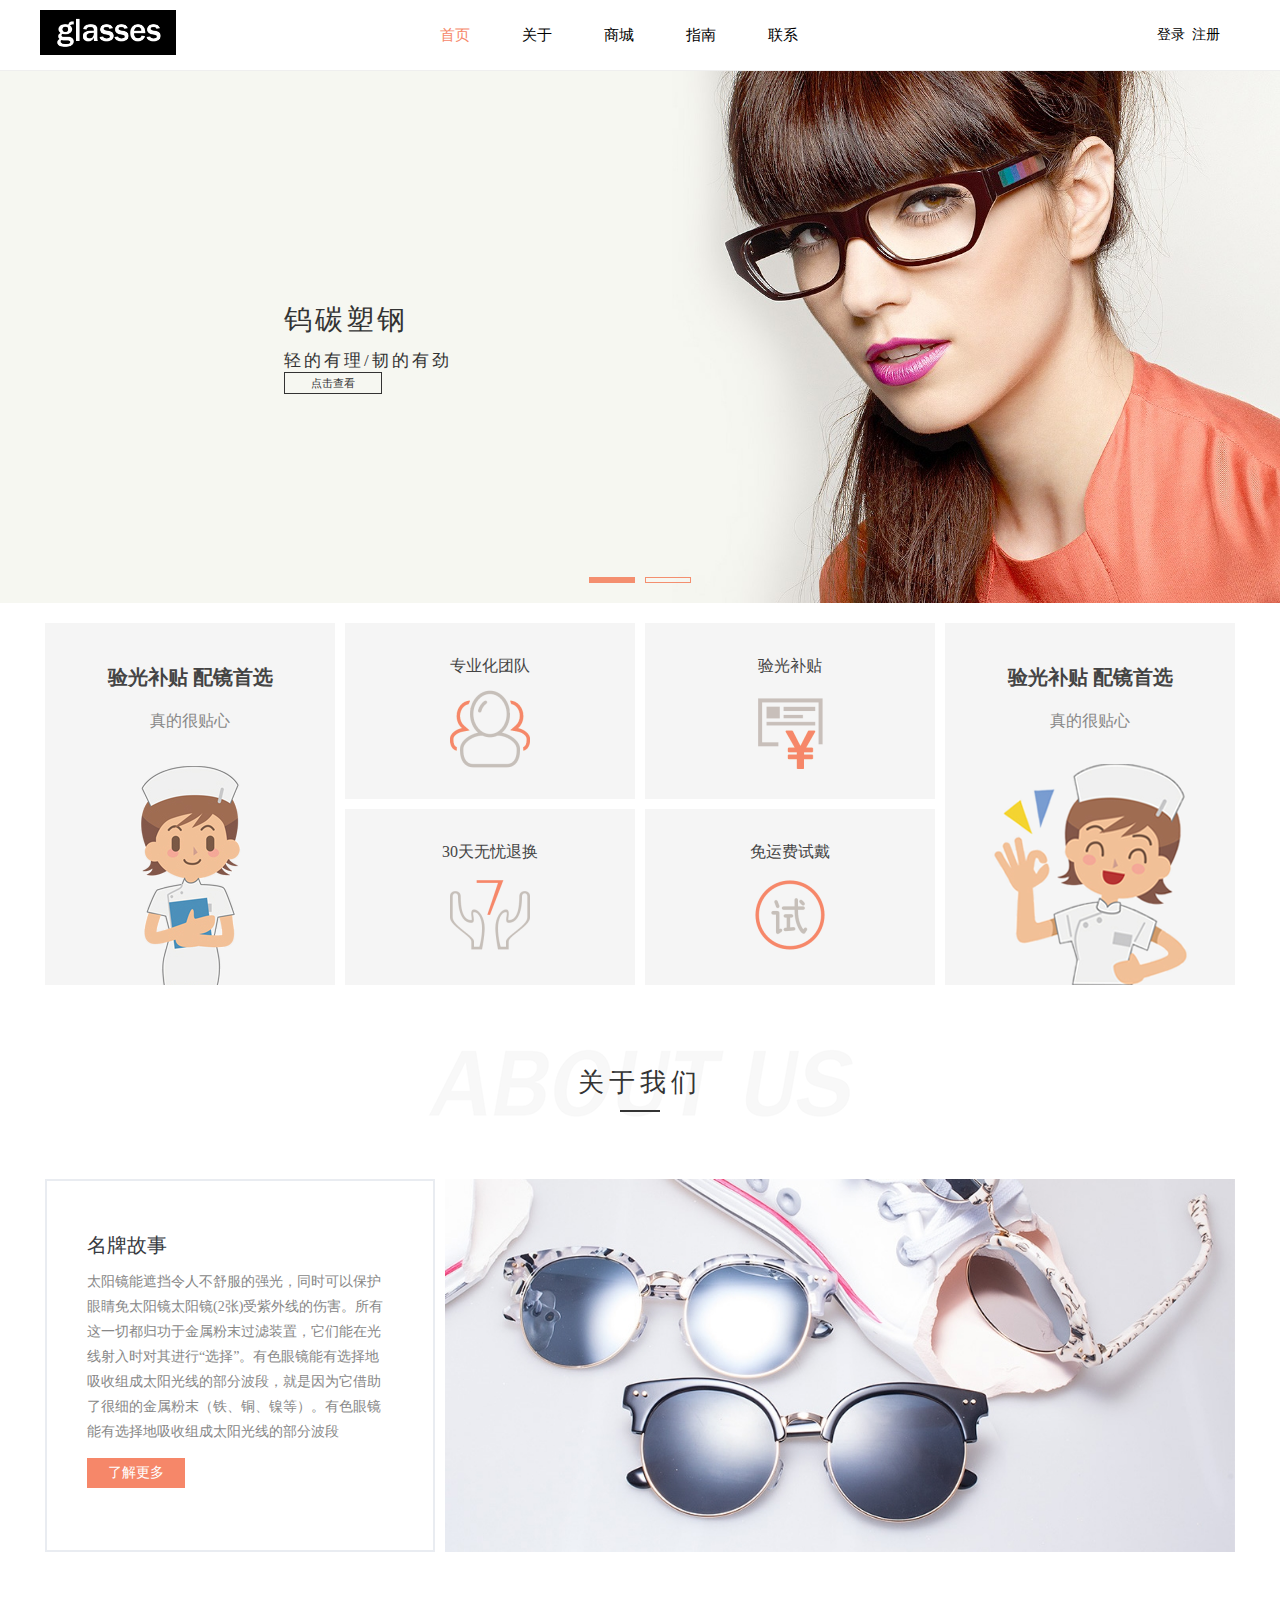
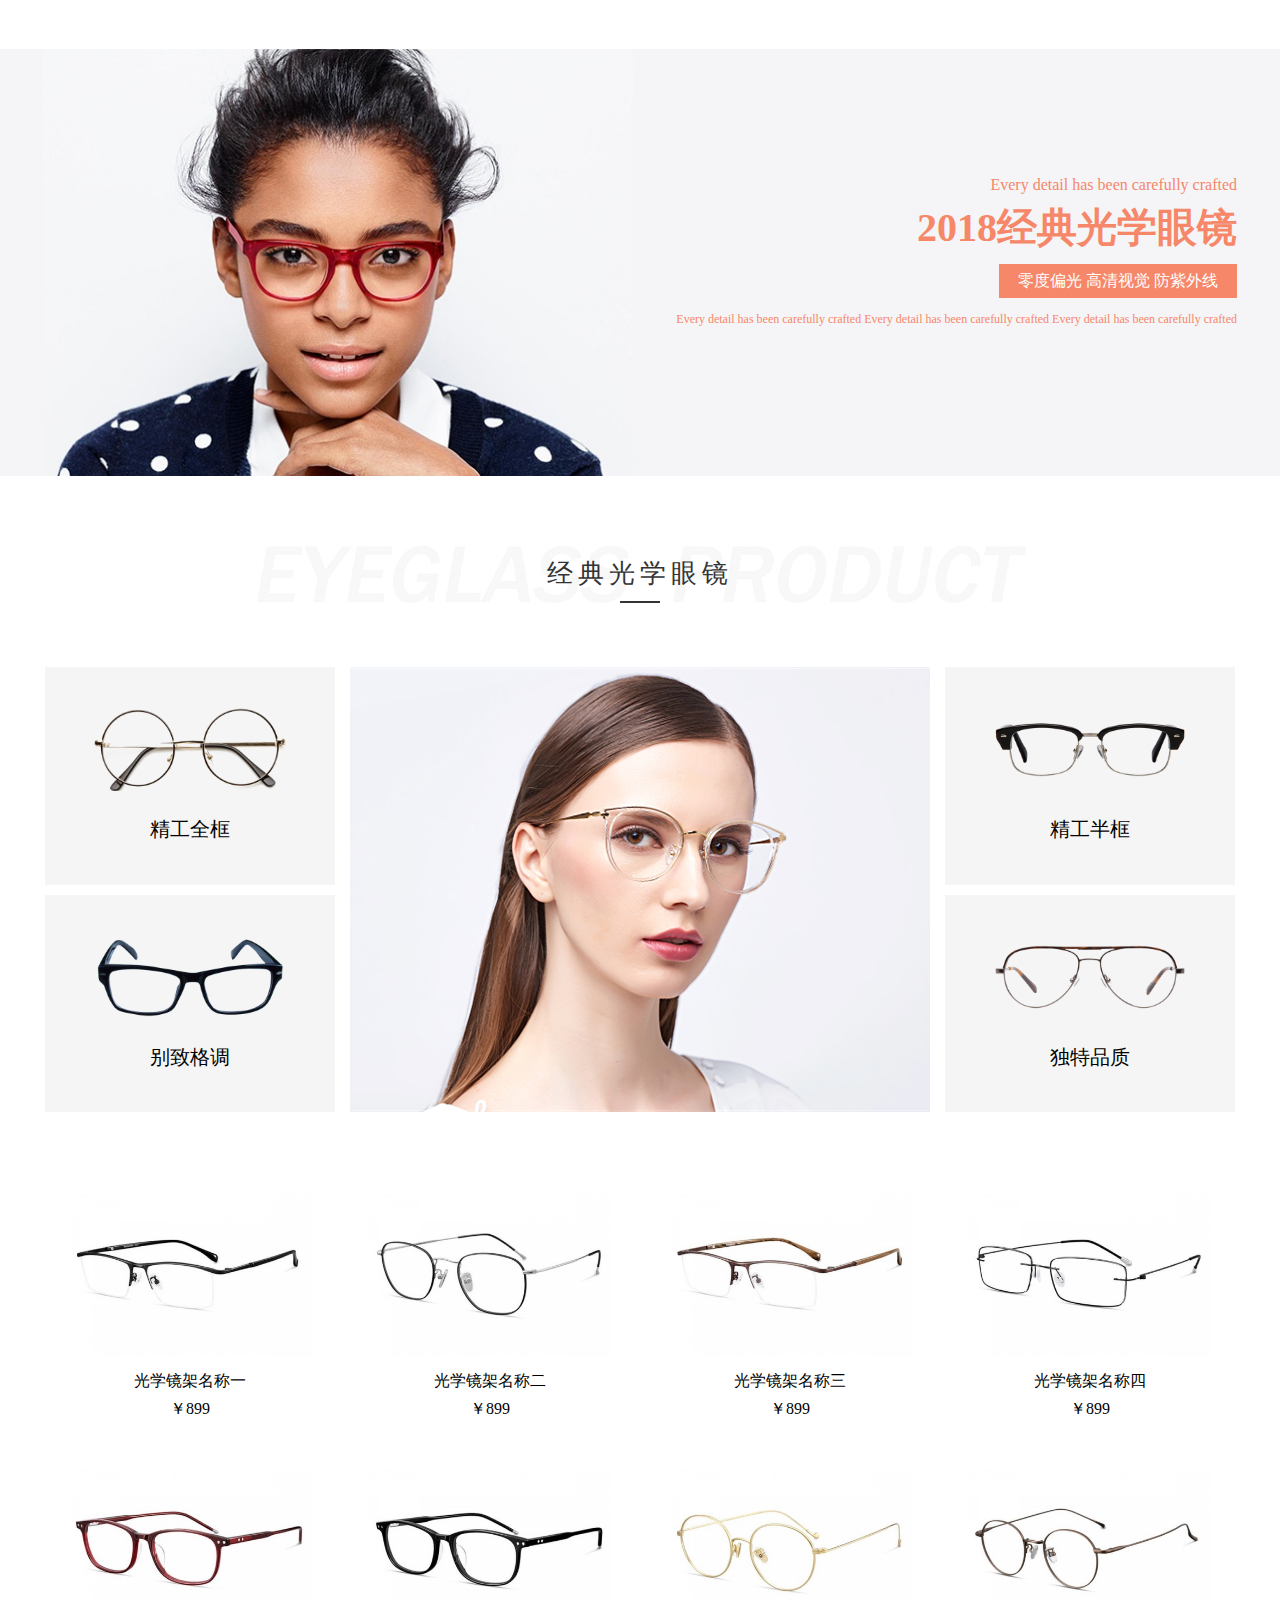
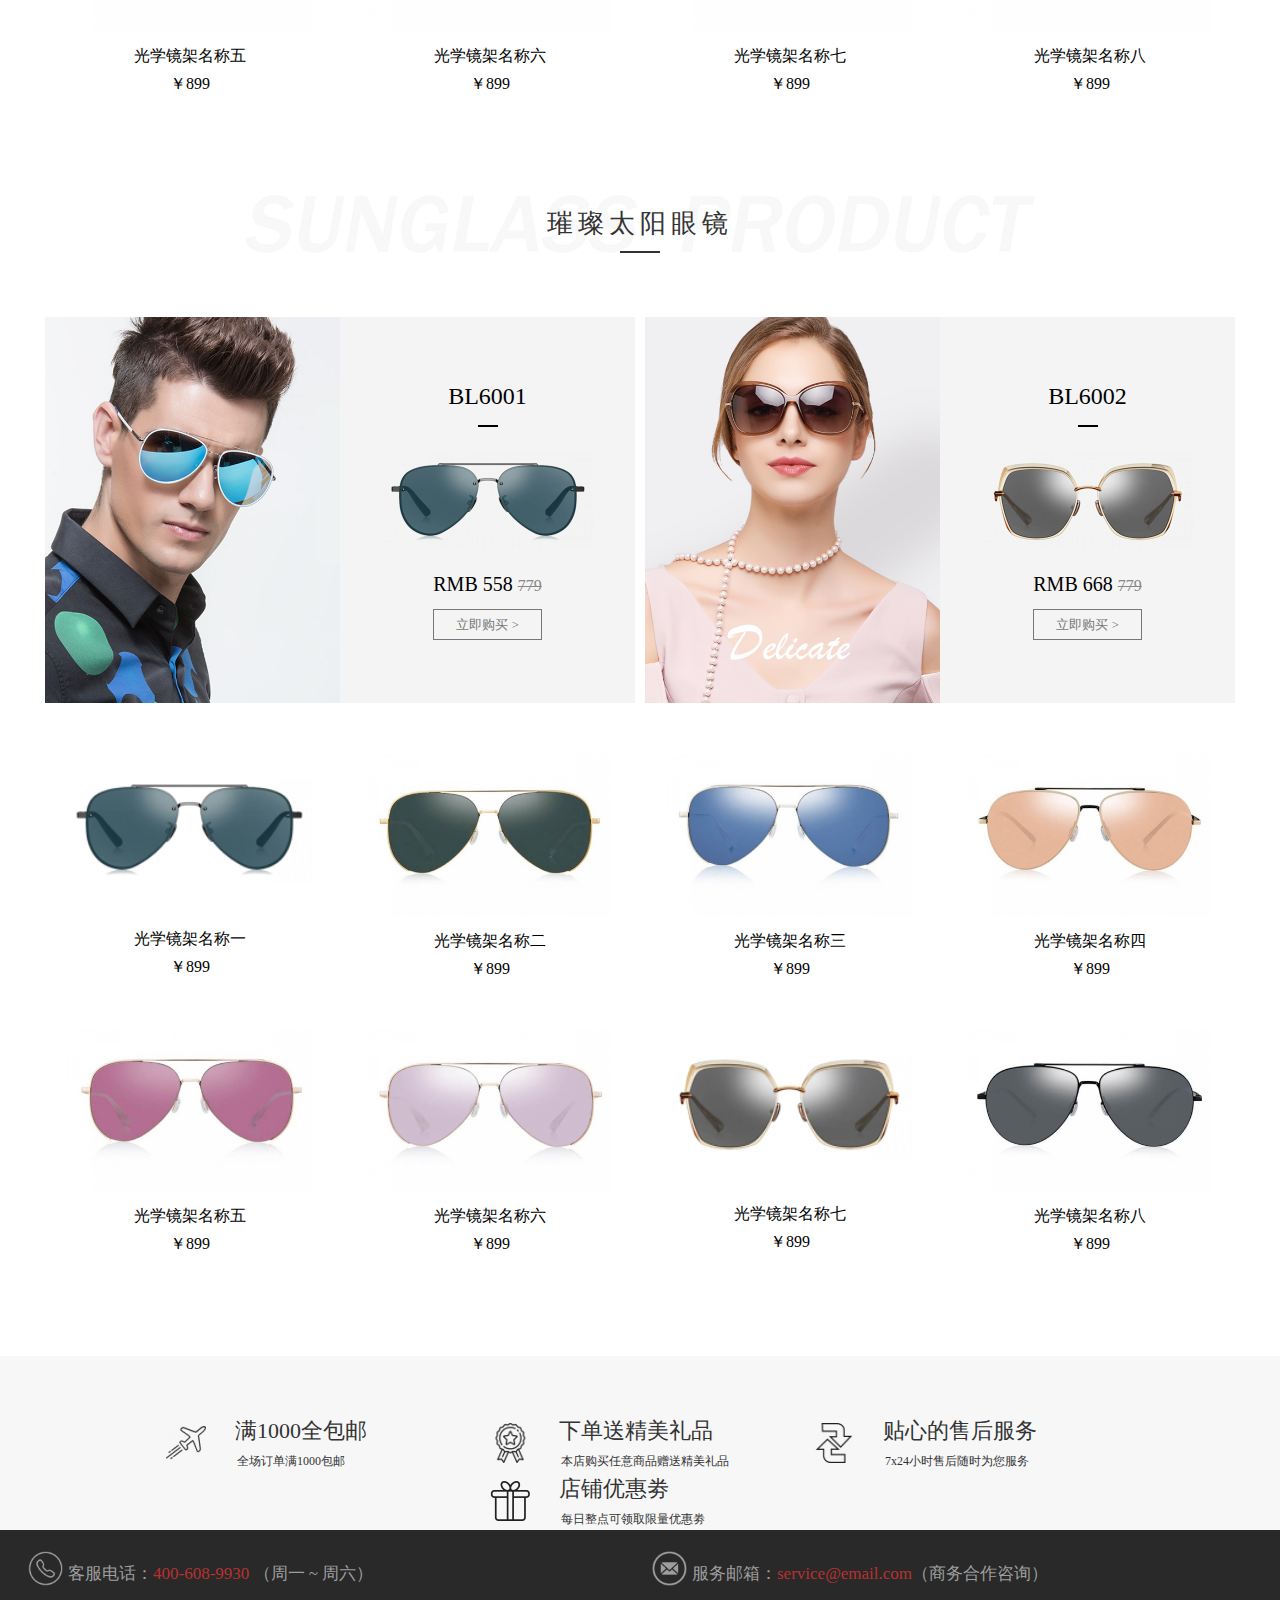
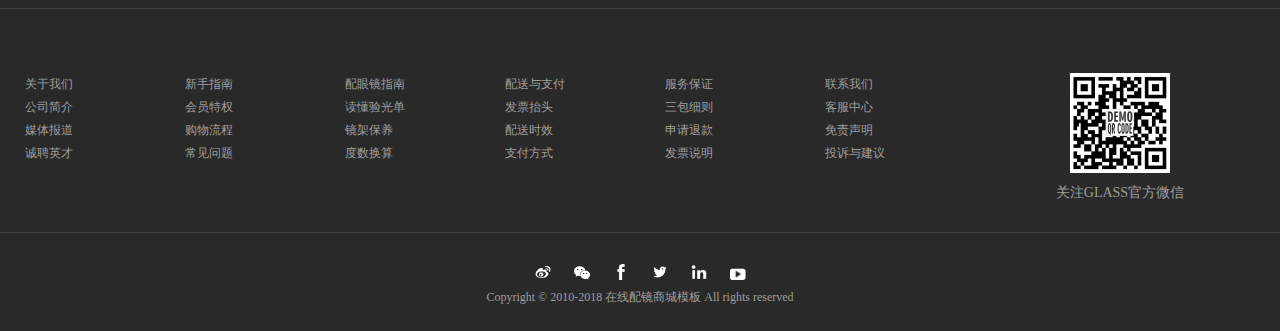
<file: index.html>
<!DOCTYPE html>
<html lang="en">
<head>
    <meta charset="UTF-8">
    <meta name="viewport" content="width=device-width, initial-scale=1.0">
    <meta http-equiv="X-UA-Compatible" content="ie=edge">
    <link rel="stylesheet" href="css/common.css">
    <link rel="stylesheet" href="css/index.css">
    <script src="js/index.js"></script>
    <script src="js/animate.js"></script>
    <title>在线配镜商城</title>
</head>
<body>
    <!-- 头部开始 -->
    <header>
        <div class="head">
            <div class="head-left">
                <img src="img/glass.png" alt="" srcset="">
            </div>
            <ul class="head-middle">
                <li class="head-item">
                    <a href="" class="list">首页</a>
                </li>
                <li class="head-item">
                    <a href="aboutUs.html" class="list">关于</a>
                </li>
                <li class="head-item store">
                    <div class="list">商城</div>
                    <ul class="sub-nav">
                        <li class="nav-list">
                            <a href="store1.html">光学镜架</a>
                        </li>
                        <li class="nav-list">
                            <a href="stroe2.html">太阳眼镜</a>
                        </li>
                        <li class="nav-list">
                            <a href="store3.html">套餐镜片</a>
                        </li>
                    </ul>
                </li>
                <li class="head-item">
                    <a href="guide.html" class="list">指南</a>
                </li>
                <li class="head-item">
                    <a href="contactUs.html" class="list">联系</a>
                </li>
            </ul>
            <div class="head-right">
                <i class="iconfont">&#xe600;</i>
                <a href="logIn.html" class="head-logo">登录</a>&nbsp;
                <a href="logIn.html" class="head-sign_in">注册</a>
            </div>
        </div>
    </header>
    <!-- 头部结束 -->
    <!-- banner开始 -->
    <section class="big-banner">
        <div class="banner-box banner2">
            <div class="banner-content">
                <div class="banner-title">钨碳塑钢</div>
                <div class="banner-desc">轻的有理/韧的有劲</div>
                <div class="banner-more">点击查看</div>
            </div>
        </div>
        <div class="banner-box banner1">
            <div class="banner-content">
                <div class="banner-title">拒绝“裸眼” </div>
                <div class="banner-desc">金属复古圆框太阳眼镜</div>
                <div class="banner-more">点击查看</div>
            </div>
        </div>
        <ul class="banner-dots">
            <li class="banner-dot active"></li>
            <li class="banner-dot"></li>
        </ul>
    </section>
    <!-- banner结束 -->
    <!-- 介绍开始 -->
    <section class="introduce">
        <ul class="introduce-content">
            <li class="introduce-item">
                <div class="introduce-title">验光补贴 配镜首选</div>
                <div class="introduce-review">真的很贴心</div>
                <img src="img/hushi1.png" alt="" srcset="">
            </li>
            <li class="introduce-item">
                <div class="introduce-detail">
                    <div class="introduce-desc">专业化团队</div>
                    <img src="img/people.png" alt="" srcset="">
                </div>
                <div class="introduce-detail">
                    <div class="introduce-desc">30天无忧退换</div>
                    <img src="img/shou7.png" alt="" srcset="">
                </div>
            </li>
            <li class="introduce-item">
                <div class="introduce-detail">
                    <div class="introduce-desc">验光补贴</div>
                    <img src="img/RMB.png" alt="" srcset="">
                </div>
                <div class="introduce-detail">
                    <div class="introduce-desc">免运费试戴</div>
                    <img src="img/try.png" alt="" srcset="">
                </div>
            </li>
            <li class="introduce-item">
                <div class="introduce-title">验光补贴 配镜首选</div>
                <div class="introduce-review">真的很贴心</div>
                <img src="img/hushi2.png" alt="" srcset="">
            </li>
        </ul>
    </section>
    <!-- 介绍结束 -->
    <!-- 关于我们开始 -->
    <section class="aboutus">
        <div class="background">
            <div class="about-title">
                关于我们
                <span></span>
            </div>
        </div>
        <div class="brand-row">
            <div class="brand-row-left">
                <div class="row-left-content">
                    <h1 class="content-title">名牌故事</h1>
                    <p class="content-char">太阳镜能遮挡令人不舒服的强光，同时可以保护眼睛免太阳镜太阳镜(2张)受紫外线的伤害。所有这一切都归功于金属粉末过滤装置，它们能在光线射入时对其进行“选择”。有色眼镜能有选择地吸收组成太阳光线的部分波段，就是因为它借助了很细的金属粉末（铁、铜、镍等）。有色眼镜能有选择地吸收组成太阳光线的部分波段</p>
                    <a href="aboutUs.html" class="more">了解更多</a>
                </div>
            </div>
            <div class="brand-row-right">
                <img src="img/goods1.jpg" style="width:100%;height:100%;">
            </div>
        </div>
        <div class="res-row">
            <div class="res-row-left">
                <img src="img/goods3.jpg" style="width:100%;height:100%;">
            </div>
            <div class="res-row-right">
                <div class="res-right-content">
                    <div class="res-content1">Every detail has been carefully crafted</div>
                    <div class="res-content2">2018经典光学眼镜</div>
                    <div class="res-content3">零度偏光  高清视觉  防紫外线</div>
                    <div class="res-content4">
                        Every detail has been carefully crafted
                        Every detail has been carefully crafted
                        Every detail has been carefully crafted
                    </div>
                </div>
            </div>
        </div>
    </section>
    <!-- 关于我们结束 -->
    <!-- 经典光学眼镜开始 -->
    <section class="classics">
        <div class="background">
            <div class="about-title">
                经典光学眼镜
                <span></span>
            </div>
        </div>
        <ul class="classics-body">
            <li class="classics-content">
                <div class="classics-item clear">
                    <img src="img/glass1.png" style="width: 210px;">
                    <div>精工全框</div>
                </div>
                <div class="classics-item">
                    <img src="img/glass13.png" style="width: 210px;">
                    <div>别致格调</div>
                </div>
            </li>
            <li class="classics-content middle">
                <img src="img/show.png" >
            </li>
            <li class="classics-content">
                <div class="classics-item clear">
                    <img src="img/glass11.png" style="width: 210px;">
                    <div>精工半框</div>
                </div>
                <div class="classics-item">
                    <img src="img/glass2.png" style="width: 210px;">
                    <div>独特品质</div>
                </div>
            </li>            
        </ul>
        <ul class="classics-goods">
            <li class="goods-list">
                <img src="img/glass16.jpg" style="width: 245px;display: block;padding-bottom: 10px;"">
                <p>光学镜架名称一</p>
                <p>￥899</p>
            </li>
            <li class="goods-list">
                <img src="img/glass17.jpg" style="width: 245px;display: block;padding-bottom: 10px;"">
                <p>光学镜架名称二</p>
                <p>￥899</p>
            </li>
            <li class="goods-list">
                <img src="img/glass19.jpg" style="width: 245px;display: block;padding-bottom: 10px;"">
                <p>光学镜架名称三</p>
                <p>￥899</p>
            </li>
            <li class="goods-list">
                <img src="img/glass9.jpg" style="width: 245px;display: block;padding-bottom: 10px;"">
                <p>光学镜架名称四</p>
                <p>￥899</p>
            </li>
            <li class="goods-list">
                <img src="img/glass18.jpg" style="width: 245px;display: block;padding-bottom: 10px;">
                <p>光学镜架名称五</p>
                <p>￥899</p>
            </li>
            <li class="goods-list">
                <img src="img/glass7.jpg" style="width: 245px;display: block;padding-bottom: 10px;"">
                <p>光学镜架名称六</p>
                <p>￥899</p>
            </li>
            <li class="goods-list">
                <img src="img/glass14.jpg" style="width: 245px;display: block;padding-bottom: 10px;"">
                <p>光学镜架名称七</p>
                <p>￥899</p>
            </li>
            <li class="goods-list">
                <img src="img/glass8.jpg" style="width: 245px;display: block;padding-bottom: 10px;"">
                <p>光学镜架名称八</p>
                <p>￥899</p>
            </li>
        </ul>
    </section>
    <!-- 经典光学眼镜结束 -->
    <!-- 璀璨太阳眼镜开始 -->
    <section class="sunglassics">
        <div class="background">
            <div class="about-title">
                璀璨太阳眼镜
                <span></span>
            </div>
        </div>
        <ul class="sunglassics-body">
            <li class="sunglassics-item">
                <div class="sunglassics-img">
                    <img src="img/goods2.png" style="width: 295px;height:auto">
                </div>
                <div class="sunglassics-desc">
                    <div class="desc-title">
                        BL6001
                        <span></span>
                    </div>
                    <img src="img/glass12.png" alt="" srcset="">
                    <p class="desc-value">RMB 558
                        <del>779</del>
                    </p>
                    <div class="desc-buy">立即购买 ></div>
                </div>
            </li>
            <li class="sunglassics-item">
                <div class="sunglassics-img">
                    <img src="img/goods4.png" style="width: 295px;height:auto">
                </div>
                <div class="sunglassics-desc">
                    <div class="desc-title">
                        BL6002
                        <span></span>
                    </div>
                    <img src="img/glass3.png" alt="" srcset="">
                    <p class="desc-value">RMB 668
                        <del>779</del>
                    </p>
                    <div class="desc-buy">立即购买 ></div>
                </div>
            </li>
        </ul>
        <ul class="classics-goods">
            <li class="goods-list">
                <img src="img/glass12.png" style="width: 245px;display: block;padding:20px 0 40px;">
                <p>光学镜架名称一</p>
                <p>￥899</p>
            </li>
            <li class="goods-list">
                <img src="img/glass4.jpg" style="width: 245px;display: block;padding-bottom: 10px;">
                <p>光学镜架名称二</p>
                <p>￥899</p>
            </li>
            <li class="goods-list">
                <img src="img/glass6.jpg" style="width: 245px;display: block;padding-bottom: 10px;">
                <p>光学镜架名称三</p>
                <p>￥899</p>
            </li>
            <li class="goods-list">
                <img src="img/glass5.jpg" style="width: 245px;display: block;padding-bottom: 10px;">
                <p>光学镜架名称四</p>
                <p>￥899</p>
            </li>
            <li class="goods-list">
                <img src="img/glass11.jpg" style="width: 245px;display: block;padding-bottom: 10px;">
                <p>光学镜架名称五</p>
                <p>￥899</p>
            </li>
            <li class="goods-list">
                <img src="img/glass10.jpg" style="width: 245px;display: block;padding-bottom: 10px;">
                <p>光学镜架名称六</p>
                <p>￥899</p>
            </li>
            <li class="goods-list">
                <img src="img/glass3.png" style="width: 245px;display: block;padding:20px 0 40px;">
                <p>光学镜架名称七</p>
                <p>￥899</p>
            </li>
            <li class="goods-list">
                <img src="img/glass18 (2).jpg" style="width: 245px;display: block;padding-bottom: 10px;">
                <p>光学镜架名称八</p>
                <p>￥899</p>
            </li>
        </ul>
    </section>
    <!-- 璀璨太阳眼镜结束 -->
    <!-- 底部开始 -->
    <footer>
        <ul class="footer-top">
            <li class="footer-top-item">
                <div class="footer-img">
                    <img src="img/air.png" alt="" srcset="">
                </div>
                <div class="footer-desc">
                    <p class="footer-title">满1000全包邮</p>
                    <p class="footer-inf">全场订单满1000包邮</p>
                </div>
            </li>
            <li class="footer-top-item">
                <div class="footer-img">
                    <img src="img/price.png" alt="" srcset="">
                </div>
                <div class="footer-desc">
                    <p class="footer-title">下单送精美礼品</p>
                    <p class="footer-inf">本店购买任意商品赠送精美礼品</p>
                </div>
            </li>
            <li class="footer-top-item">
                <div class="footer-img">
                    <img src="img/return.png" alt="" srcset="">
                </div>
                <div class="footer-desc">
                    <p class="footer-title">贴心的售后服务</p>
                    <p class="footer-inf">7x24小时售后随时为您服务</p>
                </div>
            </li>
            <li class="footer-top-item">
                <div class="footer-img">
                    <img src="img/gift.png" alt="" srcset="">
                </div>
                <div class="footer-desc">
                    <p class="footer-title">店铺优惠劵</p>
                    <p class="footer-inf">每日整点可领取限量优惠劵</p>
                </div>
            </li>
        </ul>
        <div class="footer-bottom">
            <div class="section1">
                <div class="section1-item">
                    <img src="img/tell.png" >
                    <p class="tell">客服电话：<span>400-608-9930</span> （周一 ~ 周六）</p>
                </div>
                <div class="section1-item">
                    <img src="img/mail.png" >
                    <p class="tell">服务邮箱：<span>service@email.com</span>（商务合作咨询）</p>
                </div>
            </div>
            <div class="section2">
                <ul class="section2-items">
                    <li class="section2-item">
                        <p>关于我们</p>
                        <p>公司简介</p>
                        <p>媒体报道</p>
                        <p>诚聘英才</p>
                    </li>
                    <li class="section2-item">
                        <p>新手指南</p>
                        <p>会员特权</p>
                        <p>购物流程</p>
                        <p>常见问题</p>
                    </li>
                    <li class="section2-item">
                        <p>配眼镜指南</p>
                        <p>读懂验光单</p>
                        <p>镜架保养</p>
                        <p>度数换算</p>
                    </li>
                    <li class="section2-item">
                        <p>配送与支付</p>
                        <p>发票抬头</p>
                        <p>配送时效</p>
                        <p>支付方式</p>
                    </li>
                    <li class="section2-item">
                        <p>服务保证</p>
                        <p>三包细则</p>
                        <p>申请退款</p>
                        <p>发票说明</p>
                    </li>
                    <li class="section2-item">
                        <p>联系我们</p>
                        <p>客服中心</p>
                        <p>免责声明</p>
                        <p>投诉与建议</p>
                    </li>
                    <li class="section2-erweima">
                        <img src="img/erweima.jpg" alt="" srcset="">
                        <p class="say">关注GLASS官方微信</p>
                    </li>
                </ul>
            </div>
            <div class="section3">
                <ul class="icons">
                    <li class="icon">
                        <img src="img/weibo.png" alt="" srcset="">
                    </li>
                    <li class="icon">
                        <img src="img/wechat.png" alt="" srcset="">
                    </li>
                    <li class="icon">
                        <img src="img/f (1).png" alt="" srcset="">
                    </li>
                    <li class="icon">
                        <img src="img/birld.png" alt="" srcset="">
                    </li>
                    <li class="icon">
                        <img src="img/in (1).png" alt="" srcset="">
                    </li>
                    <li class="icon">
                        <img src="img/youtube.png" alt="" srcset="">
                    </li>
                </ul>
                <p class="stroe">Copyright © 2010-2018 在线配镜商城模板 All rights reserved</p>
            </div>
        </div>
    </footer>
    <!-- 底部结束 -->
</body>
</html>
</file>
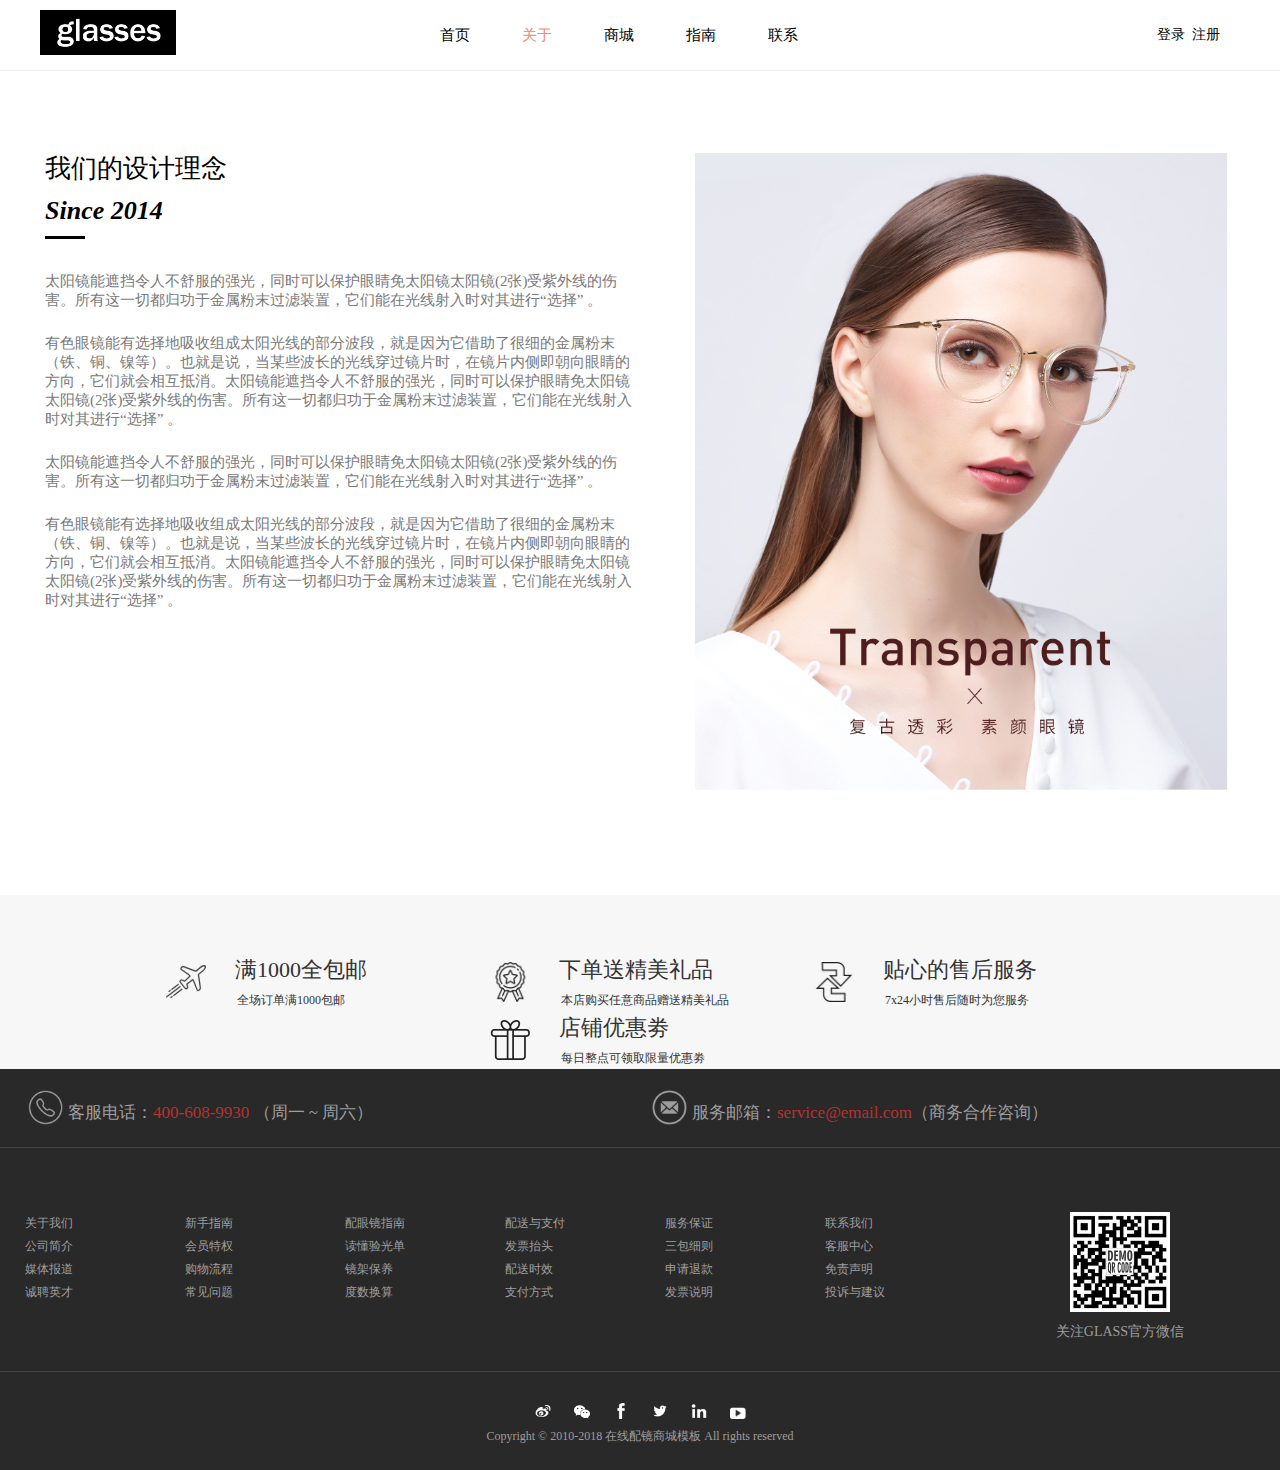
<file: aboutUs.html>
<!DOCTYPE html>
<html lang="en">
<head>
    <meta charset="UTF-8">
    <meta name="viewport" content="width=device-width, initial-scale=1.0">
    <meta http-equiv="X-UA-Compatible" content="ie=edge">
    <link rel="stylesheet" href="css/common.css">
    <link rel="stylesheet" href="css/aboutUs.css">
    <script src="js/aboutUs.js"></script>
    <title>在线配镜商城 | 关于我们</title>
</head>
<body>
    <!-- 头部开始 -->
    <header>
        <div class="head">
            <div class="head-left">
                <img src="img/glass.png" alt="" srcset="">
            </div>
            <ul class="head-middle">
                <li class="head-item">
                    <a href="index.html" class="list">首页</a>
                </li>
                <li class="head-item">
                    <a href="" class="list">关于</a>
                </li>
                <li class="head-item store">
                    <div class="list">商城</div>
                    <ul class="sub-nav">
                        <li class="nav-list">
                            <a href="store1.html">光学镜架</a>
                        </li>
                        <li class="nav-list">
                            <a href="stroe2.html">太阳眼镜</a>
                        </li>
                        <li class="nav-list">
                            <a href="store3.html">套餐镜片</a>
                        </li>
                    </ul>
                </li>
                <li class="head-item">
                    <a href="guide.html" class="list">指南</a>
                </li>
                <li class="head-item">
                    <a href="contactUs.html" class="list">联系</a>
                </li>
            </ul>
            <div class="head-right">
                <i class="iconfont">&#xe600;</i>
                <a href="logIn.html" class="head-logo">登录</a>&nbsp;
                <a href="logIn.html" class="head-sign_in">注册</a>
            </div>
        </div>
    </header>
    <!-- 头部结束 -->
    <!-- 内容开始 -->
    <div class="content-box">
        <div class="content-vessel">
            <div class="content-left">
                <div class="left-content">
                    <div class="left-title">我们的设计理念</div>
                    <div class="left-desc">Since 2014</div>
                    <span class="line"></span>
                </div>
                <div class="left-text">
                    <p>太阳镜能遮挡令人不舒服的强光，同时可以保护眼睛免太阳镜太阳镜(2张)受紫外线的伤害。所有这一切都归功于金属粉末过滤装置，它们能在光线射入时对其进行“选择” 。</p>
                    <p>有色眼镜能有选择地吸收组成太阳光线的部分波段，就是因为它借助了很细的金属粉末（铁、铜、镍等）。也就是说，当某些波长的光线穿过镜片时，在镜片内侧即朝向眼睛的方向，它们就会相互抵消。太阳镜能遮挡令人不舒服的强光，同时可以保护眼睛免太阳镜太阳镜(2张)受紫外线的伤害。所有这一切都归功于金属粉末过滤装置，它们能在光线射入时对其进行“选择” 。</p>
                    <p>太阳镜能遮挡令人不舒服的强光，同时可以保护眼睛免太阳镜太阳镜(2张)受紫外线的伤害。所有这一切都归功于金属粉末过滤装置，它们能在光线射入时对其进行“选择” 。</p>
                    <p>有色眼镜能有选择地吸收组成太阳光线的部分波段，就是因为它借助了很细的金属粉末（铁、铜、镍等）。也就是说，当某些波长的光线穿过镜片时，在镜片内侧即朝向眼睛的方向，它们就会相互抵消。太阳镜能遮挡令人不舒服的强光，同时可以保护眼睛免太阳镜太阳镜(2张)受紫外线的伤害。所有这一切都归功于金属粉末过滤装置，它们能在光线射入时对其进行“选择” 。</p>
                </div>
            </div>
            <div class="content-right">
                <img src="img/aboutus1.png" style="width:542px;float:right;">
            </div>
        </div>
    </div>
    <!-- 内容结束 -->
    <!-- 底部开始 -->
    <footer>
        <ul class="footer-top">
            <li class="footer-top-item">
                <div class="footer-img">
                    <img src="img/air.png" alt="" srcset="">
                </div>
                <div class="footer-desc">
                    <p class="footer-title">满1000全包邮</p>
                    <p class="footer-inf">全场订单满1000包邮</p>
                </div>
            </li>
            <li class="footer-top-item">
                <div class="footer-img">
                    <img src="img/price.png" alt="" srcset="">
                </div>
                <div class="footer-desc">
                    <p class="footer-title">下单送精美礼品</p>
                    <p class="footer-inf">本店购买任意商品赠送精美礼品</p>
                </div>
            </li>
            <li class="footer-top-item">
                <div class="footer-img">
                    <img src="img/return.png" alt="" srcset="">
                </div>
                <div class="footer-desc">
                    <p class="footer-title">贴心的售后服务</p>
                    <p class="footer-inf">7x24小时售后随时为您服务</p>
                </div>
            </li>
            <li class="footer-top-item">
                <div class="footer-img">
                    <img src="img/gift.png" alt="" srcset="">
                </div>
                <div class="footer-desc">
                    <p class="footer-title">店铺优惠劵</p>
                    <p class="footer-inf">每日整点可领取限量优惠劵</p>
                </div>
            </li>
        </ul>
        <div class="footer-bottom">
            <div class="section1">
                <div class="section1-item">
                    <img src="img/tell.png" >
                    <p class="tell">客服电话：<span>400-608-9930</span> （周一 ~ 周六）</p>
                </div>
                <div class="section1-item">
                    <img src="img/mail.png" >
                    <p class="tell">服务邮箱：<span>service@email.com</span>（商务合作咨询）</p>
                </div>
            </div>
            <div class="section2">
                <ul class="section2-items">
                    <li class="section2-item">
                        <p>关于我们</p>
                        <p>公司简介</p>
                        <p>媒体报道</p>
                        <p>诚聘英才</p>
                    </li>
                    <li class="section2-item">
                        <p>新手指南</p>
                        <p>会员特权</p>
                        <p>购物流程</p>
                        <p>常见问题</p>
                    </li>
                    <li class="section2-item">
                        <p>配眼镜指南</p>
                        <p>读懂验光单</p>
                        <p>镜架保养</p>
                        <p>度数换算</p>
                    </li>
                    <li class="section2-item">
                        <p>配送与支付</p>
                        <p>发票抬头</p>
                        <p>配送时效</p>
                        <p>支付方式</p>
                    </li>
                    <li class="section2-item">
                        <p>服务保证</p>
                        <p>三包细则</p>
                        <p>申请退款</p>
                        <p>发票说明</p>
                    </li>
                    <li class="section2-item">
                        <p>联系我们</p>
                        <p>客服中心</p>
                        <p>免责声明</p>
                        <p>投诉与建议</p>
                    </li>
                    <li class="section2-erweima">
                        <img src="img/erweima.jpg" alt="" srcset="">
                        <p class="say">关注GLASS官方微信</p>
                    </li>
                </ul>
            </div>
            <div class="section3">
                <ul class="icons">
                    <li class="icon">
                        <img src="img/weibo.png" alt="" srcset="">
                    </li>
                    <li class="icon">
                        <img src="img/wechat.png" alt="" srcset="">
                    </li>
                    <li class="icon">
                        <img src="img/f (1).png" alt="" srcset="">
                    </li>
                    <li class="icon">
                        <img src="img/birld.png" alt="" srcset="">
                    </li>
                    <li class="icon">
                        <img src="img/in (1).png" alt="" srcset="">
                    </li>
                    <li class="icon">
                        <img src="img/youtube.png" alt="" srcset="">
                    </li>
                </ul>
                <p class="stroe">Copyright © 2010-2018 在线配镜商城模板 All rights reserved</p>
            </div>
        </div>
    </footer>
    <!-- 底部结束 -->
</body>
</html>
</file>
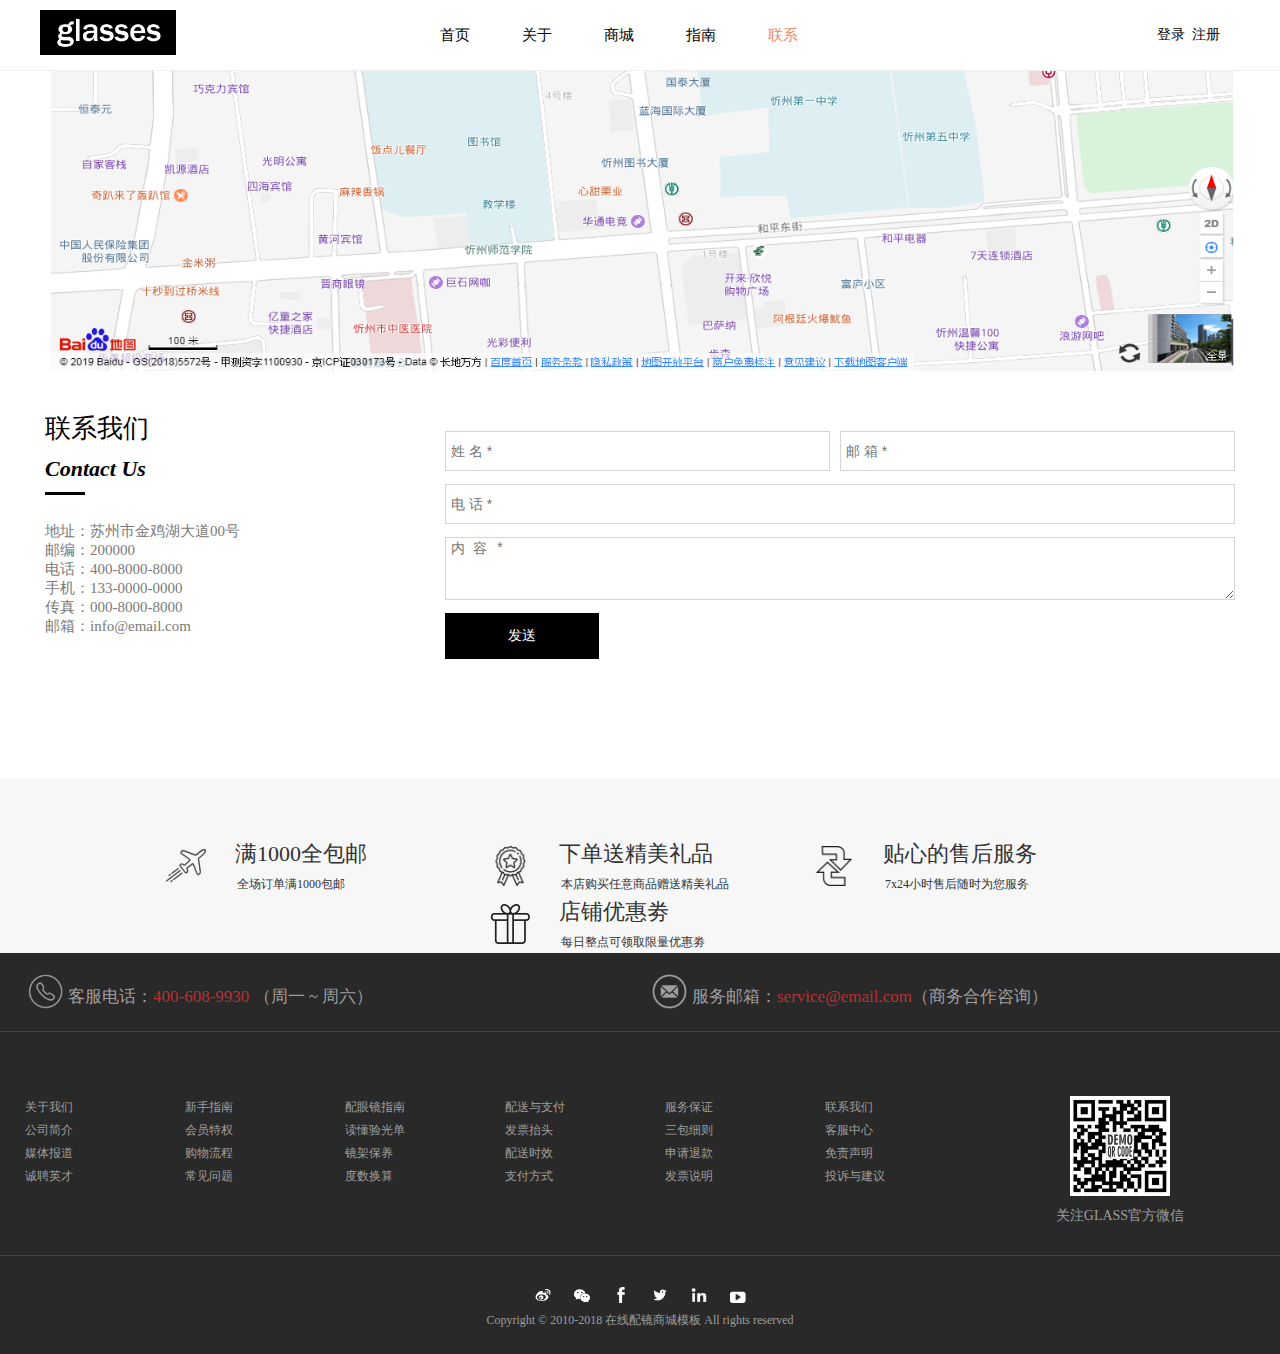
<file: contactUs.html>
<!DOCTYPE html>
<html lang="en">
<head>
    <meta charset="UTF-8">
    <meta name="viewport" content="width=device-width, initial-scale=1.0">
    <meta http-equiv="X-UA-Compatible" content="ie=edge">
    <link rel="stylesheet" href="css/common.css">
    <link rel="stylesheet" href="css/contactUs.css">
    <script src="js/aboutUs.js"></script>
    <title>在线配镜商城 | 联系我们</title>
</head>
<body>
    <!-- 头部开始 -->
    <header>
        <div class="head">
            <div class="head-left">
                <img src="img/glass.png" alt="" srcset="">
            </div>
            <ul class="head-middle">
                <li class="head-item">
                    <a href="index.html" class="list">首页</a>
                </li>
                <li class="head-item">
                    <a href="aboutUs.html" class="list">关于</a>
                </li>
                <li class="head-item store">
                    <div class="list">商城</div>
                    <ul class="sub-nav">
                        <li class="nav-list">
                            <a href="store1.html">光学镜架</a>
                        </li>
                        <li class="nav-list">
                            <a href="stroe2.html">太阳眼镜</a>
                        </li>
                        <li class="nav-list">
                            <a href="store3.html">套餐镜片</a>
                        </li>
                    </ul>
                </li>
                <li class="head-item">
                    <a href="guide.html" class="list">指南</a>
                </li>
                <li class="head-item">
                    <a href="" class="list">联系</a>
                </li>
            </ul>
            <div class="head-right">
                <i class="iconfont">&#xe600;</i>
                <a href="logIn.html" class="head-logo">登录</a>&nbsp;
                <a href="register.html" class="head-sign_in">注册</a>
            </div>
        </div>
    </header>
    <!-- 头部结束 -->
    <!-- 内容开始 -->
    <div class="middle-con">
        <div class="middle-top">
            <img src="img/map.png" style="width:100%;height:100%">
        </div>
        <div class="middle-bottom">
            <div class="middle-bottom-left">
                <div class="header-title">联系我们</div>
                <div class="header-etitle">Contact Us</div>
                <span class="header-line"></span>
                <p class="info">地址：苏州市金鸡湖大道00号</p>
                <p class="info">邮编：200000</p>
                <p class="info">电话：400-8000-8000</p>
                <p class="info">手机：133-0000-0000</p>
                <p class="info">传真：000-8000-8000</p>
                <p class="info">邮箱：info@email.com</p>
            </div>
            <div class="middle-bottom-right">
                <form class="iphorm-form-68">
                    <input type="text" placeholder="姓 名 *" class="name">
                    <input type="text" placeholder="邮 箱 *" class="email">
                    <input type="text" placeholder="电 话 *" class="phone">
                    <textarea type="text" placeholder="内 容 *" class="con"></textarea>
                    <button type="submit">发送</button>
                </form>
            </div>
        </div>
    </div>
    <!-- 内容结束 -->
    <!-- 底部开始 -->
    <footer>
        <ul class="footer-top">
            <li class="footer-top-item">
                <div class="footer-img">
                    <img src="img/air.png" alt="" srcset="">
                </div>
                <div class="footer-desc">
                    <p class="footer-title">满1000全包邮</p>
                    <p class="footer-inf">全场订单满1000包邮</p>
                </div>
            </li>
            <li class="footer-top-item">
                <div class="footer-img">
                    <img src="img/price.png" alt="" srcset="">
                </div>
                <div class="footer-desc">
                    <p class="footer-title">下单送精美礼品</p>
                    <p class="footer-inf">本店购买任意商品赠送精美礼品</p>
                </div>
            </li>
            <li class="footer-top-item">
                <div class="footer-img">
                    <img src="img/return.png" alt="" srcset="">
                </div>
                <div class="footer-desc">
                    <p class="footer-title">贴心的售后服务</p>
                    <p class="footer-inf">7x24小时售后随时为您服务</p>
                </div>
            </li>
            <li class="footer-top-item">
                <div class="footer-img">
                    <img src="img/gift.png" alt="" srcset="">
                </div>
                <div class="footer-desc">
                    <p class="footer-title">店铺优惠劵</p>
                    <p class="footer-inf">每日整点可领取限量优惠劵</p>
                </div>
            </li>
        </ul>
        <div class="footer-bottom">
            <div class="section1">
                <div class="section1-item">
                    <img src="img/tell.png" >
                    <p class="tell">客服电话：<span>400-608-9930</span> （周一 ~ 周六）</p>
                </div>
                <div class="section1-item">
                    <img src="img/mail.png" >
                    <p class="tell">服务邮箱：<span>service@email.com</span>（商务合作咨询）</p>
                </div>
            </div>
            <div class="section2">
                <ul class="section2-items">
                    <li class="section2-item">
                        <p>关于我们</p>
                        <p>公司简介</p>
                        <p>媒体报道</p>
                        <p>诚聘英才</p>
                    </li>
                    <li class="section2-item">
                        <p>新手指南</p>
                        <p>会员特权</p>
                        <p>购物流程</p>
                        <p>常见问题</p>
                    </li>
                    <li class="section2-item">
                        <p>配眼镜指南</p>
                        <p>读懂验光单</p>
                        <p>镜架保养</p>
                        <p>度数换算</p>
                    </li>
                    <li class="section2-item">
                        <p>配送与支付</p>
                        <p>发票抬头</p>
                        <p>配送时效</p>
                        <p>支付方式</p>
                    </li>
                    <li class="section2-item">
                        <p>服务保证</p>
                        <p>三包细则</p>
                        <p>申请退款</p>
                        <p>发票说明</p>
                    </li>
                    <li class="section2-item">
                        <p>联系我们</p>
                        <p>客服中心</p>
                        <p>免责声明</p>
                        <p>投诉与建议</p>
                    </li>
                    <li class="section2-erweima">
                        <img src="img/erweima.jpg" alt="" srcset="">
                        <p class="say">关注GLASS官方微信</p>
                    </li>
                </ul>
            </div>
            <div class="section3">
                <ul class="icons">
                    <li class="icon">
                        <img src="img/weibo.png" alt="" srcset="">
                    </li>
                    <li class="icon">
                        <img src="img/wechat.png" alt="" srcset="">
                    </li>
                    <li class="icon">
                        <img src="img/f (1).png" alt="" srcset="">
                    </li>
                    <li class="icon">
                        <img src="img/birld.png" alt="" srcset="">
                    </li>
                    <li class="icon">
                        <img src="img/in (1).png" alt="" srcset="">
                    </li>
                    <li class="icon">
                        <img src="img/youtube.png" alt="" srcset="">
                    </li>
                </ul>
                <p class="stroe">Copyright © 2010-2018 在线配镜商城模板 All rights reserved</p>
            </div>
        </div>
    </footer>
    <!-- 底部结束 -->
</body>
</html>
</file>
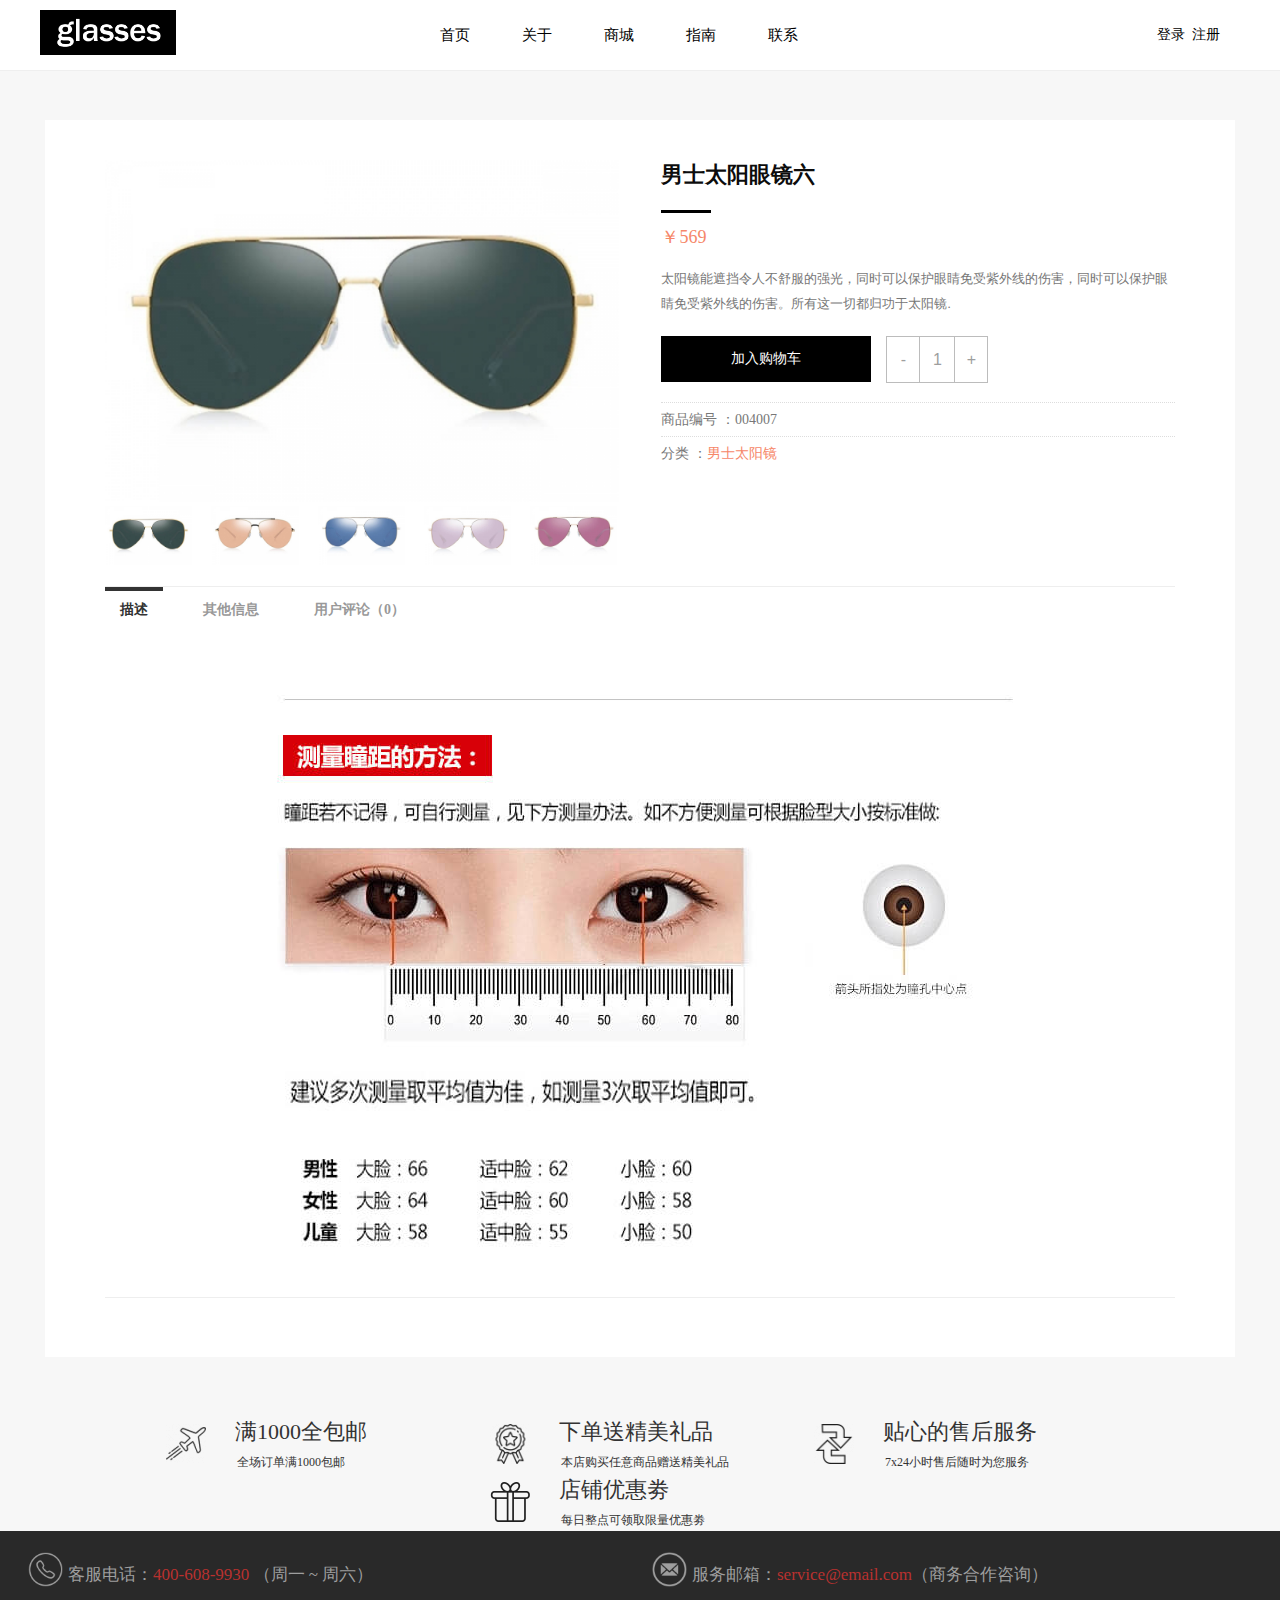
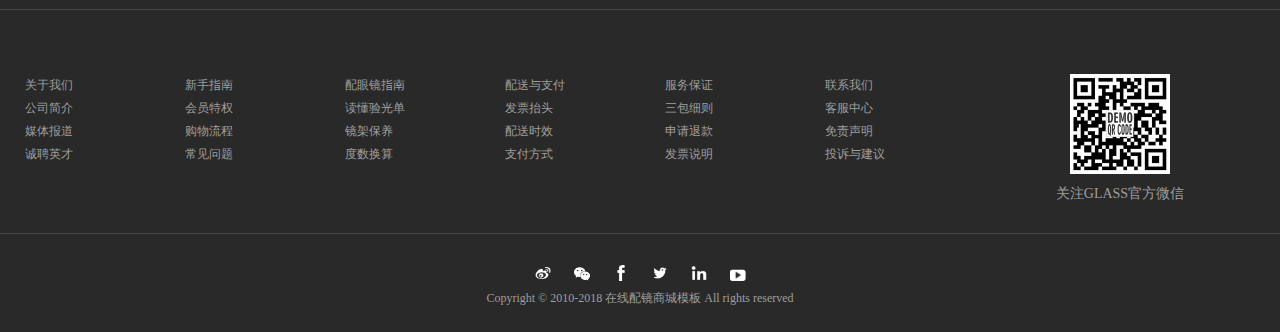
<file: details.html>
<!DOCTYPE html>
<html lang="en">
<head>
    <meta charset="UTF-8">
    <meta name="viewport" content="width=device-width, initial-scale=1.0">
    <meta http-equiv="X-UA-Compatible" content="ie=edge">
    <link rel="stylesheet" href="css/common.css">
    <link rel="stylesheet" href="css/details.css">
    <script src="js/aboutUs.js"></script>
    <title>在线配镜商城 | 太阳眼镜</title>
</head>
<body>
    <!-- 头部开始 -->
    <header>
        <div class="head">
            <div class="head-left">
                <img src="img/glass.png" alt="" srcset="">
            </div>
            <ul class="head-middle">
                <li class="head-item">
                    <a href="index.html" class="list">首页</a>
                </li>
                <li class="head-item">
                    <a href="aboutUs.html" class="list">关于</a>
                </li>
                <li class="head-item store">
                    <div class="list">商城</div>
                    <ul class="sub-nav">
                        <li class="nav-list">
                            <a href="store1.html">光学镜架</a>
                        </li>
                        <li class="nav-list">
                            <a href="stroe2.html">太阳眼镜</a>
                        </li>
                        <li class="nav-list">
                            <a href="store3.html">套餐镜片</a>
                        </li>
                    </ul>
                </li>
                <li class="head-item">
                    <a href="guide.html" class="list">指南</a>
                </li>
                <li class="head-item">
                    <a href="contactUs.html" class="list">联系</a>
                </li>
            </ul>
            <div class="head-right">
                <i class="iconfont">&#xe600;</i>
                <a href="logIn.html" class="head-logo">登录</a>&nbsp;
                <a href="register.html" class="head-sign_in">注册</a>
            </div>
        </div>
    </header>
    <!-- 头部结束 -->
    <!-- 内容开始 -->
    <div class="middle-box">
        <div class="topnav"></div>
        <div class="conbox">
            <div class="imgs">
                <img src="img/glass4.jpg" style="width:100%;height:auto;">
                <div class="images">
                    <img src="img/glass4.jpg" alt="" srcset="">
                    <img src="img/glass5.jpg" alt="" srcset="">
                    <img src="img/glass6.jpg" alt="" srcset="">
                    <img src="img/glass10.jpg" alt="" srcset="">
                    <img src="img/glass11.jpg" style="margin:0;">
                </div>
            </div>
            <div class="desc">
                <h1 class="title">男士太阳眼镜六</h1>
                <span class="title_line"></span>
                <p class="price">￥569</p>
                <p class="description">太阳镜能遮挡令人不舒服的强光，同时可以保护眼睛免受紫外线的伤害，同时可以保护眼睛免受紫外线的伤害。所有这一切都归功于太阳镜.</p>
                <form action="" class="cart">
                    <button type="submit" class="submit">加入购物车</button>
                    <div class="buttons_added">
                        <input type="button" value="-" class="minus">
                        <input type="text" class="input_text" value="1">
                        <input type="button" value="+" class="plus">
                    </div>
                </form>
                <p class="goods">商品编号 ：004007</p>
                <p class="posted">分类 ：<span>男士太阳镜</span></p>
            </div>
            <div class="tabbed-content">
                <ul class="tabs">
                    <li class="tab-item active">描述</li>
                    <li class="tab-item">其他信息</li>
                    <li class="tab-item">用户评论（0）</li>
                </ul>
                <div class="entry-content">
                    <img src="img/details.jpg" style="display:block;margin:49px auto 0;">
                </div>
            </div>
        </div>
    </div>
    <!-- 内容结束 -->
    <!-- 底部开始 -->
    <footer>
        <ul class="footer-top">
            <li class="footer-top-item">
                <div class="footer-img">
                    <img src="img/air.png" alt="" srcset="">
                </div>
                <div class="footer-desc">
                    <p class="footer-title">满1000全包邮</p>
                    <p class="footer-inf">全场订单满1000包邮</p>
                </div>
            </li>
            <li class="footer-top-item">
                <div class="footer-img">
                    <img src="img/price.png" alt="" srcset="">
                </div>
                <div class="footer-desc">
                    <p class="footer-title">下单送精美礼品</p>
                    <p class="footer-inf">本店购买任意商品赠送精美礼品</p>
                </div>
            </li>
            <li class="footer-top-item">
                <div class="footer-img">
                    <img src="img/return.png" alt="" srcset="">
                </div>
                <div class="footer-desc">
                    <p class="footer-title">贴心的售后服务</p>
                    <p class="footer-inf">7x24小时售后随时为您服务</p>
                </div>
            </li>
            <li class="footer-top-item">
                <div class="footer-img">
                    <img src="img/gift.png" alt="" srcset="">
                </div>
                <div class="footer-desc">
                    <p class="footer-title">店铺优惠劵</p>
                    <p class="footer-inf">每日整点可领取限量优惠劵</p>
                </div>
            </li>
        </ul>
        <div class="footer-bottom">
            <div class="section1">
                <div class="section1-item">
                    <img src="img/tell.png" >
                    <p class="tell">客服电话：<span>400-608-9930</span> （周一 ~ 周六）</p>
                </div>
                <div class="section1-item">
                    <img src="img/mail.png" >
                    <p class="tell">服务邮箱：<span>service@email.com</span>（商务合作咨询）</p>
                </div>
            </div>
            <div class="section2">
                <ul class="section2-items">
                    <li class="section2-item">
                        <p>关于我们</p>
                        <p>公司简介</p>
                        <p>媒体报道</p>
                        <p>诚聘英才</p>
                    </li>
                    <li class="section2-item">
                        <p>新手指南</p>
                        <p>会员特权</p>
                        <p>购物流程</p>
                        <p>常见问题</p>
                    </li>
                    <li class="section2-item">
                        <p>配眼镜指南</p>
                        <p>读懂验光单</p>
                        <p>镜架保养</p>
                        <p>度数换算</p>
                    </li>
                    <li class="section2-item">
                        <p>配送与支付</p>
                        <p>发票抬头</p>
                        <p>配送时效</p>
                        <p>支付方式</p>
                    </li>
                    <li class="section2-item">
                        <p>服务保证</p>
                        <p>三包细则</p>
                        <p>申请退款</p>
                        <p>发票说明</p>
                    </li>
                    <li class="section2-item">
                        <p>联系我们</p>
                        <p>客服中心</p>
                        <p>免责声明</p>
                        <p>投诉与建议</p>
                    </li>
                    <li class="section2-erweima">
                        <img src="img/erweima.jpg" alt="" srcset="">
                        <p class="say">关注GLASS官方微信</p>
                    </li>
                </ul>
            </div>
            <div class="section3">
                <ul class="icons">
                    <li class="icon">
                        <img src="img/weibo.png" alt="" srcset="">
                    </li>
                    <li class="icon">
                        <img src="img/wechat.png" alt="" srcset="">
                    </li>
                    <li class="icon">
                        <img src="img/f (1).png" alt="" srcset="">
                    </li>
                    <li class="icon">
                        <img src="img/birld.png" alt="" srcset="">
                    </li>
                    <li class="icon">
                        <img src="img/in (1).png" alt="" srcset="">
                    </li>
                    <li class="icon">
                        <img src="img/youtube.png" alt="" srcset="">
                    </li>
                </ul>
                <p class="stroe">Copyright © 2010-2018 在线配镜商城模板 All rights reserved</p>
            </div>
        </div>
    </footer>
    <!-- 底部结束 -->
</body>
</html>
</file>
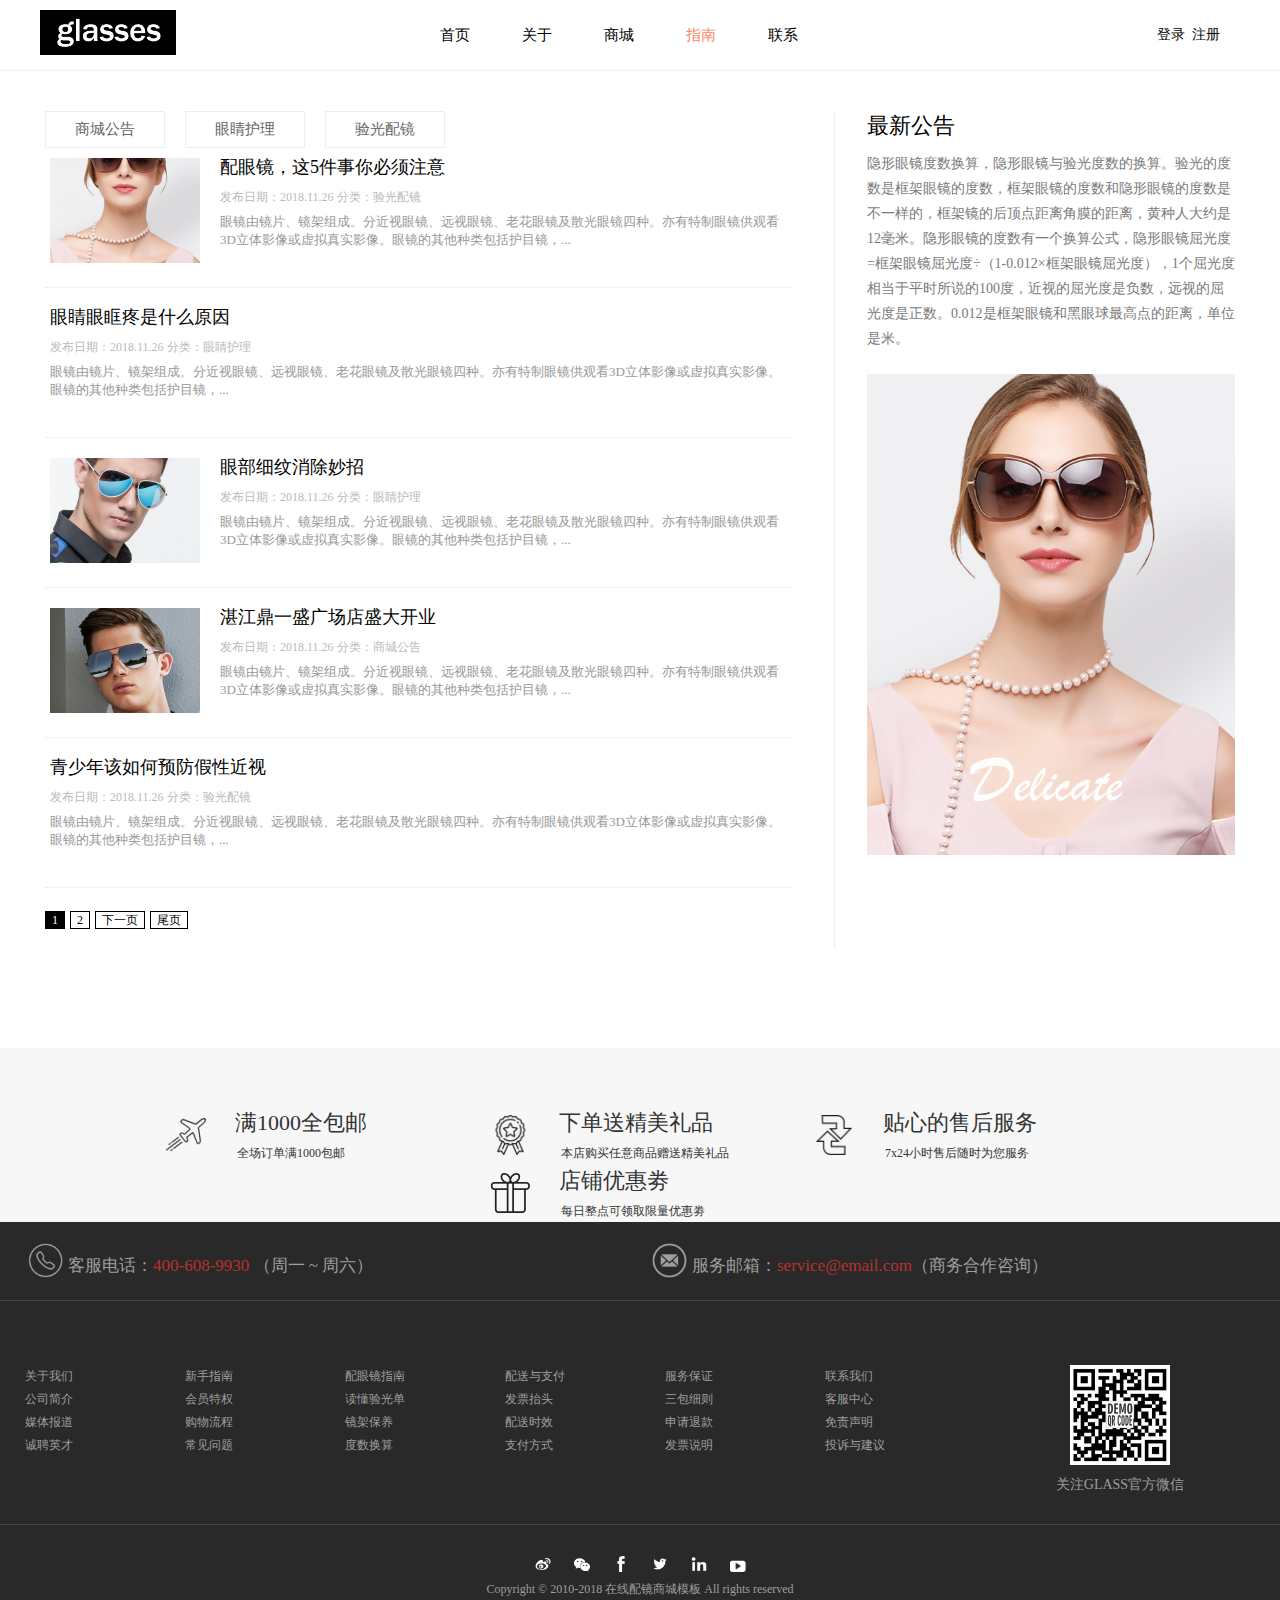
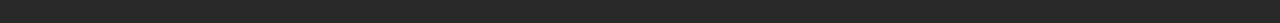
<file: guide.html>
<!DOCTYPE html>
<html lang="en">
<head>
    <meta charset="UTF-8">
    <meta name="viewport" content="width=device-width, initial-scale=1.0">
    <meta http-equiv="X-UA-Compatible" content="ie=edge">
    <link rel="stylesheet" href="css/common.css">
    <link rel="stylesheet" href="css/guide.css">
    <script src="js/aboutUs.js"></script>
    <title>在线配镜商城 | 配镜指南</title>
</head>
<body>
    <!-- 头部开始 -->
    <header>
        <div class="head">
            <div class="head-left">
                <img src="img/glass.png" alt="" srcset="">
            </div>
            <ul class="head-middle">
                <li class="head-item">
                    <a href="index.html" class="list">首页</a>
                </li>
                <li class="head-item">
                    <a href="aboutUs.html" class="list">关于</a>
                </li>
                <li class="head-item store">
                    <div class="list">商城</div>
                    <ul class="sub-nav">
                        <li class="nav-list">
                            <a href="store1.html">光学镜架</a>
                        </li>
                        <li class="nav-list">
                            <a href="stroe2.html">太阳眼镜</a>
                        </li>
                        <li class="nav-list">
                            <a href="store3.html">套餐镜片</a>
                        </li>
                    </ul>
                </li>
                <li class="head-item">
                    <a href="" class="list">指南</a>
                </li>
                <li class="head-item">
                    <a href="contactUs.html" class="list">联系</a>
                </li>
            </ul>
            <div class="head-right">
                <i class="iconfont">&#xe600;</i>
                <a href="logIn.html" class="head-logo">登录</a>&nbsp;
                <a href="register.html" class="head-sign_in">注册</a>
            </div>
        </div>
    </header>
    <!-- 头部结束 -->
    <!-- 内容开始 -->
    <div href="" class="middle1-box">
        <div class="middle1-content">
            <div class="middle1-content-left">
                <ul class="middle1-left-nav">
                    <li class="middle1-left-item">商城公告</li>
                    <li class="middle1-left-item">眼睛护理</li>
                    <li class="middle1-left-item">验光配镜</li>
                </ul>
                <ul class="middle1-left-con">
                    <li class="middle1-con-item">
                        <img src="img/guide1.png" class="guide1img">
                        <div class="blog-con">
                            <a href="" class="blog1">配眼镜，这5件事你必须注意</a>
                            <p class="blog2">发布日期：2018.11.26  分类：验光配镜</p>
                            <p class="blog3">眼镜由镜片、镜架组成。分近视眼镜、远视眼镜、老花眼镜及散光眼镜四种。亦有特制眼镜供观看3D立体影像或虚拟真实影像。眼镜的其他种类包括护目镜，...</p>
                        </div>
                    </li>
                    <li class="middle1-con-item">
                        <a href="" class="blog1">眼睛眼眶疼是什么原因</a>
                        <p class="blog2">发布日期：2018.11.26  分类：眼睛护理</p>
                        <p class="blog3">眼镜由镜片、镜架组成。分近视眼镜、远视眼镜、老花眼镜及散光眼镜四种。亦有特制眼镜供观看3D立体影像或虚拟真实影像。眼镜的其他种类包括护目镜，...</p>
                    </li>
                    <li class="middle1-con-item">
                        <img src="img/guide2.png" class="guide1img">
                        <div class="blog-con">
                            <a href="" class="blog1">眼部细纹消除妙招</a>
                            <p class="blog2">发布日期：2018.11.26  分类：眼睛护理</p>
                            <p class="blog3">眼镜由镜片、镜架组成。分近视眼镜、远视眼镜、老花眼镜及散光眼镜四种。亦有特制眼镜供观看3D立体影像或虚拟真实影像。眼镜的其他种类包括护目镜，...</p>
                        </div>
                    </li>
                    <li class="middle1-con-item">
                        <img src="img/guide3.jpg" class="guide1img">
                        <div class="blog-con">
                            <a href="" class="blog1">湛江鼎一盛广场店盛大开业</a>
                            <p class="blog2">发布日期：2018.11.26  分类：商城公告</p>
                            <p class="blog3">眼镜由镜片、镜架组成。分近视眼镜、远视眼镜、老花眼镜及散光眼镜四种。亦有特制眼镜供观看3D立体影像或虚拟真实影像。眼镜的其他种类包括护目镜，...</p>
                        </div>
                    </li>
                    <li class="middle1-con-item ">
                        <a href="" class="blog1">青少年该如何预防假性近视</a>
                        <p class="blog2">发布日期：2018.11.26  分类：验光配镜</p>
                        <p class="blog3">眼镜由镜片、镜架组成。分近视眼镜、远视眼镜、老花眼镜及散光眼镜四种。亦有特制眼镜供观看3D立体影像或虚拟真实影像。眼镜的其他种类包括护目镜，...</p>
                    </li>
                </ul>
                <div class="mypages">
                    <a href="" class="page1">1</a>
                    <a href="" class="page2">2</a>
                    <a href="" class="nextpage">下一页</a>
                    <a href="" class="lastpage">尾页</a>
                </div>
            </div>
            <div class="middle1-content-right">
                <h3 class="middle1-right-title">最新公告</h3>
                <div class="middle1-right-text">隐形眼镜度数换算，隐形眼镜与验光度数的换算。验光的度数是框架眼镜的度数，框架眼镜的度数和隐形眼镜的度数是不一样的，框架镜的后顶点距离角膜的距离，黄种人大约是12毫米。隐形眼镜的度数有一个换算公式，隐形眼镜屈光度=框架眼镜屈光度÷（1-0.012×框架眼镜屈光度），1个屈光度相当于平时所说的100度，近视的屈光度是负数，远视的屈光度是正数。0.012是框架眼镜和黑眼球最高点的距离，单位是米。</div>
                <div class="middle1-right-img">
                    <img src="img/goods4.png" alt="" srcset="">
                </div>
            </div>
        </div>
    </div>
    <!-- 内容结束 -->
    <!-- 底部开始 -->
    <footer>
        <ul class="footer-top">
            <li class="footer-top-item">
                <div class="footer-img">
                    <img src="img/air.png" alt="" srcset="">
                </div>
                <div class="footer-desc">
                    <p class="footer-title">满1000全包邮</p>
                    <p class="footer-inf">全场订单满1000包邮</p>
                </div>
            </li>
            <li class="footer-top-item">
                <div class="footer-img">
                    <img src="img/price.png" alt="" srcset="">
                </div>
                <div class="footer-desc">
                    <p class="footer-title">下单送精美礼品</p>
                    <p class="footer-inf">本店购买任意商品赠送精美礼品</p>
                </div>
            </li>
            <li class="footer-top-item">
                <div class="footer-img">
                    <img src="img/return.png" alt="" srcset="">
                </div>
                <div class="footer-desc">
                    <p class="footer-title">贴心的售后服务</p>
                    <p class="footer-inf">7x24小时售后随时为您服务</p>
                </div>
            </li>
            <li class="footer-top-item">
                <div class="footer-img">
                    <img src="img/gift.png" alt="" srcset="">
                </div>
                <div class="footer-desc">
                    <p class="footer-title">店铺优惠劵</p>
                    <p class="footer-inf">每日整点可领取限量优惠劵</p>
                </div>
            </li>
        </ul>
        <div class="footer-bottom">
            <div class="section1">
                <div class="section1-item">
                    <img src="img/tell.png" >
                    <p class="tell">客服电话：<span>400-608-9930</span> （周一 ~ 周六）</p>
                </div>
                <div class="section1-item">
                    <img src="img/mail.png" >
                    <p class="tell">服务邮箱：<span>service@email.com</span>（商务合作咨询）</p>
                </div>
            </div>
            <div class="section2">
                <ul class="section2-items">
                    <li class="section2-item">
                        <p>关于我们</p>
                        <p>公司简介</p>
                        <p>媒体报道</p>
                        <p>诚聘英才</p>
                    </li>
                    <li class="section2-item">
                        <p>新手指南</p>
                        <p>会员特权</p>
                        <p>购物流程</p>
                        <p>常见问题</p>
                    </li>
                    <li class="section2-item">
                        <p>配眼镜指南</p>
                        <p>读懂验光单</p>
                        <p>镜架保养</p>
                        <p>度数换算</p>
                    </li>
                    <li class="section2-item">
                        <p>配送与支付</p>
                        <p>发票抬头</p>
                        <p>配送时效</p>
                        <p>支付方式</p>
                    </li>
                    <li class="section2-item">
                        <p>服务保证</p>
                        <p>三包细则</p>
                        <p>申请退款</p>
                        <p>发票说明</p>
                    </li>
                    <li class="section2-item">
                        <p>联系我们</p>
                        <p>客服中心</p>
                        <p>免责声明</p>
                        <p>投诉与建议</p>
                    </li>
                    <li class="section2-erweima">
                        <img src="img/erweima.jpg" alt="" srcset="">
                        <p class="say">关注GLASS官方微信</p>
                    </li>
                </ul>
            </div>
            <div class="section3">
                <ul class="icons">
                    <li class="icon">
                        <img src="img/weibo.png" alt="" srcset="">
                    </li>
                    <li class="icon">
                        <img src="img/wechat.png" alt="" srcset="">
                    </li>
                    <li class="icon">
                        <img src="img/f (1).png" alt="" srcset="">
                    </li>
                    <li class="icon">
                        <img src="img/birld.png" alt="" srcset="">
                    </li>
                    <li class="icon">
                        <img src="img/in (1).png" alt="" srcset="">
                    </li>
                    <li class="icon">
                        <img src="img/youtube.png" alt="" srcset="">
                    </li>
                </ul>
                <p class="stroe">Copyright © 2010-2018 在线配镜商城模板 All rights reserved</p>
            </div>
        </div>
    </footer>
    <!-- 底部结束 -->
</body>
</html>
</file>
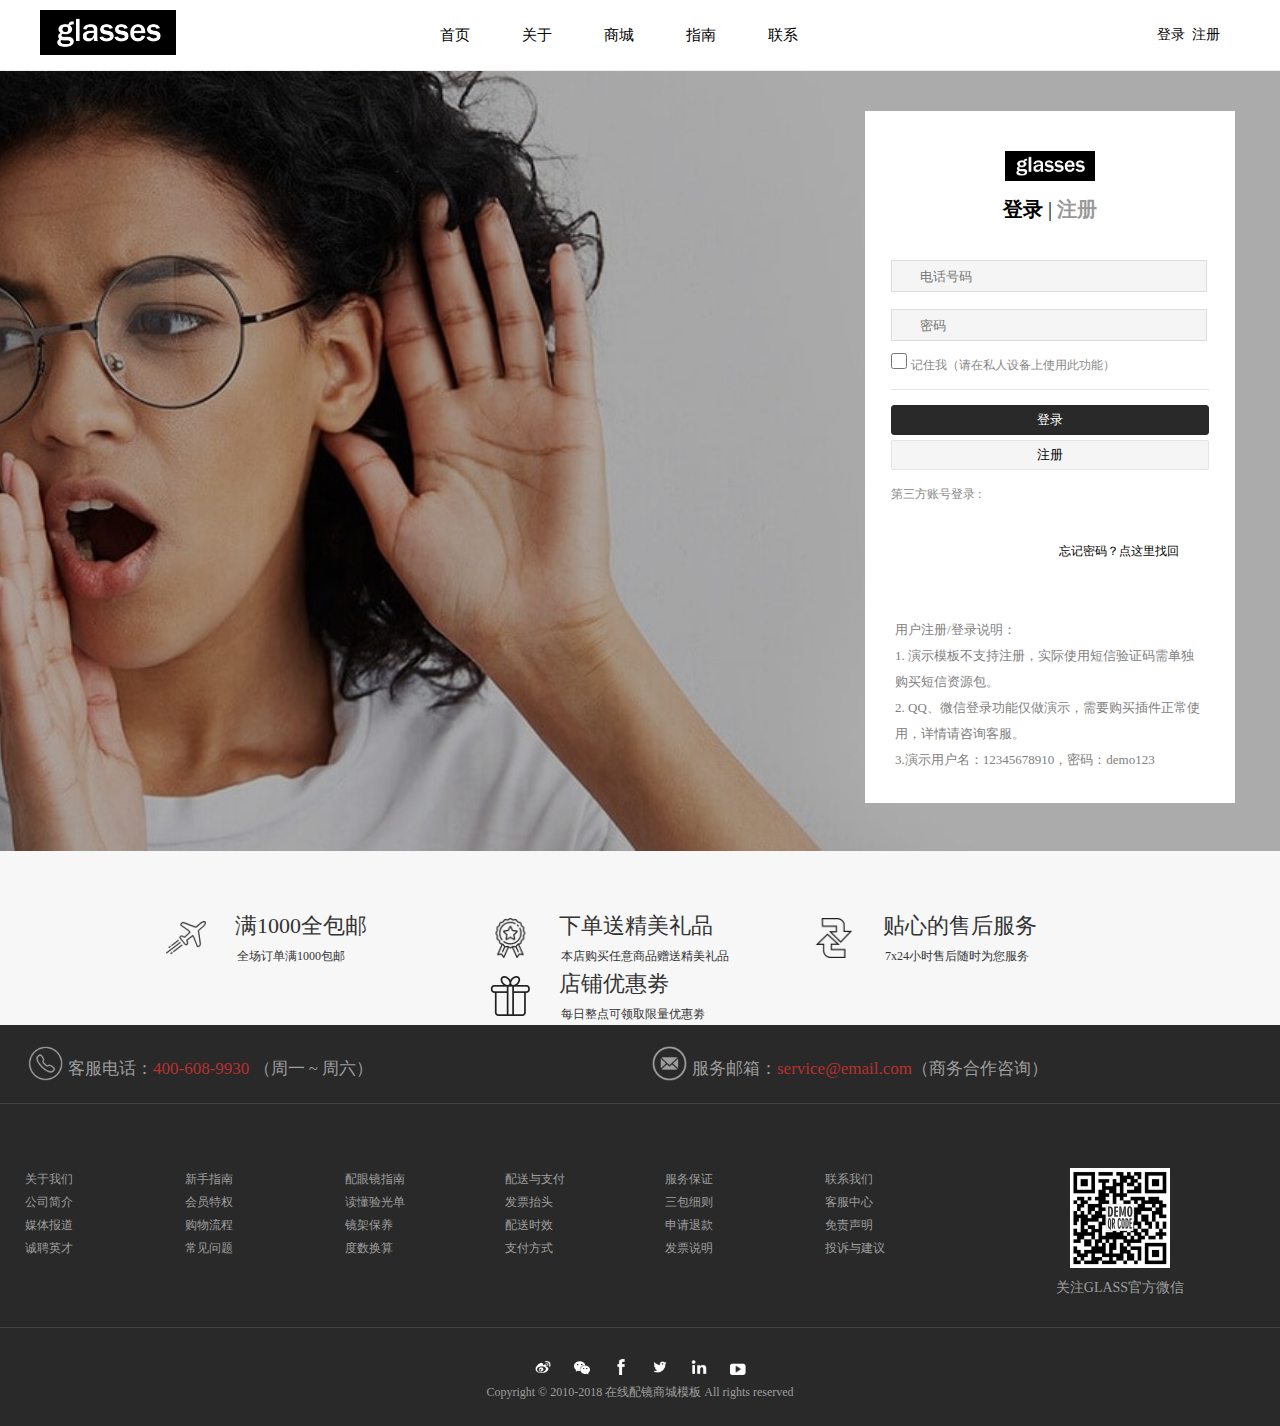
<file: logIn.html>
<!DOCTYPE html>
<html lang="en">
<head>
    <meta charset="UTF-8">
    <meta name="viewport" content="width=device-width, initial-scale=1.0">
    <meta http-equiv="X-UA-Compatible" content="ie=edge">
    <link rel="stylesheet" href="css/common.css">
    <link rel="stylesheet" href="css/logIn.css">
    <script src="js/aboutUs.js"></script>
    <title>在线配镜商城 | 登录</title>
</head>
<body>
    <!-- 头部开始 -->
    <header>
        <div class="head">
            <div class="head-left">
                <img src="img/glass.png" alt="" srcset="">
            </div>
            <ul class="head-middle">
                <li class="head-item">
                    <a href="index.html" class="list">首页</a>
                </li>
                <li class="head-item">
                    <a href="aboutUs.html" class="list">关于</a>
                </li>
                <li class="head-item store">
                    <div class="list">商城</div>
                    <ul class="sub-nav">
                        <li class="nav-list">
                            <a href="store1.html">光学镜架</a>
                        </li>
                        <li class="nav-list">
                            <a href="stroe2.html">太阳眼镜</a>
                        </li>
                        <li class="nav-list">
                            <a href="store3.html">套餐镜片</a>
                        </li>
                    </ul>
                </li>
                <li class="head-item">
                    <a href="guide.html" class="list">指南</a>
                </li>
                <li class="head-item">
                    <a href="contactUs.html" class="list">联系</a>
                </li>
            </ul>
            <div class="head-right">
                <i class="iconfont">&#xe600;</i>
                <a href="" class="head-logo">登录</a>&nbsp;
                <a href="register.html" class="head-sign_in">注册</a>
            </div>
        </div>
    </header>
    <!-- 头部结束 -->
    <!-- 内容开始 -->
    <div class="middle">
        <div class="shade">
            <div class="logbox">
                <div class="login">
                    <img src="img/glass.png" class="img-title">
                    <div class="login-title">
                        <span>登录</span> |
                        <span style="color: rgb(153, 153, 153);">注册</span>
                    </div>
                    <form class="login-middle">
                        <div class="num">
                            <i class="iconfont">&#xe602;</i>
                            <input type="text" placeholder="电话号码">
                        </div>
                        <div class="password">
                            <i class="iconfont">&#xe601;</i>
                            <input type="text" placeholder="密码">
                        </div>
                        <div class="remember">
                            <input type="checkbox" name="remember" style="width:16px;height:16px;">
                            <span>记住我（请在私人设备上使用此功能）</span>
                        </div>
                        <input type="submit" value="登录" class="denglu">
                        <input type="button" value="注册" class="zhuce">
                        <div class="another">
                            <span style="color:#888;">第三方账号登录 : </span>
                            <i class="iconfont">&#xe6ca;</i>
                        </div>
                        <a href="" class="forget">忘记密码？点这里找回</a>
                    </form>
                    <div class="login-desc">
                        <p>用户注册/登录说明：</p>
                        <p> 1. 演示模板不支持注册，实际使用短信验证码需单独购买短信资源包。</p>
                        <p> 2. QQ、微信登录功能仅做演示，需要购买插件正常使用，详情请咨询客服。</p>
                        <p> 3.演示用户名：12345678910，密码：demo123</p>
                    </div>
                </div>
            </div>
        </div>
    </div>
    <!-- 内容结束 -->
    <!-- 底部开始 -->
    <footer>
        <ul class="footer-top">
            <li class="footer-top-item">
                <div class="footer-img">
                    <img src="img/air.png" alt="" srcset="">
                </div>
                <div class="footer-desc">
                    <p class="footer-title">满1000全包邮</p>
                    <p class="footer-inf">全场订单满1000包邮</p>
                </div>
            </li>
            <li class="footer-top-item">
                <div class="footer-img">
                    <img src="img/price.png" alt="" srcset="">
                </div>
                <div class="footer-desc">
                    <p class="footer-title">下单送精美礼品</p>
                    <p class="footer-inf">本店购买任意商品赠送精美礼品</p>
                </div>
            </li>
            <li class="footer-top-item">
                <div class="footer-img">
                    <img src="img/return.png" alt="" srcset="">
                </div>
                <div class="footer-desc">
                    <p class="footer-title">贴心的售后服务</p>
                    <p class="footer-inf">7x24小时售后随时为您服务</p>
                </div>
            </li>
            <li class="footer-top-item">
                <div class="footer-img">
                    <img src="img/gift.png" alt="" srcset="">
                </div>
                <div class="footer-desc">
                    <p class="footer-title">店铺优惠劵</p>
                    <p class="footer-inf">每日整点可领取限量优惠劵</p>
                </div>
            </li>
        </ul>
        <div class="footer-bottom">
            <div class="section1">
                <div class="section1-item">
                    <img src="img/tell.png" >
                    <p class="tell">客服电话：<span>400-608-9930</span> （周一 ~ 周六）</p>
                </div>
                <div class="section1-item">
                    <img src="img/mail.png" >
                    <p class="tell">服务邮箱：<span>service@email.com</span>（商务合作咨询）</p>
                </div>
            </div>
            <div class="section2">
                <ul class="section2-items">
                    <li class="section2-item">
                        <p>关于我们</p>
                        <p>公司简介</p>
                        <p>媒体报道</p>
                        <p>诚聘英才</p>
                    </li>
                    <li class="section2-item">
                        <p>新手指南</p>
                        <p>会员特权</p>
                        <p>购物流程</p>
                        <p>常见问题</p>
                    </li>
                    <li class="section2-item">
                        <p>配眼镜指南</p>
                        <p>读懂验光单</p>
                        <p>镜架保养</p>
                        <p>度数换算</p>
                    </li>
                    <li class="section2-item">
                        <p>配送与支付</p>
                        <p>发票抬头</p>
                        <p>配送时效</p>
                        <p>支付方式</p>
                    </li>
                    <li class="section2-item">
                        <p>服务保证</p>
                        <p>三包细则</p>
                        <p>申请退款</p>
                        <p>发票说明</p>
                    </li>
                    <li class="section2-item">
                        <p>联系我们</p>
                        <p>客服中心</p>
                        <p>免责声明</p>
                        <p>投诉与建议</p>
                    </li>
                    <li class="section2-erweima">
                        <img src="img/erweima.jpg" alt="" srcset="">
                        <p class="say">关注GLASS官方微信</p>
                    </li>
                </ul>
            </div>
            <div class="section3">
                <ul class="icons">
                    <li class="icon">
                        <img src="img/weibo.png" alt="" srcset="">
                    </li>
                    <li class="icon">
                        <img src="img/wechat.png" alt="" srcset="">
                    </li>
                    <li class="icon">
                        <img src="img/f (1).png" alt="" srcset="">
                    </li>
                    <li class="icon">
                        <img src="img/birld.png" alt="" srcset="">
                    </li>
                    <li class="icon">
                        <img src="img/in (1).png" alt="" srcset="">
                    </li>
                    <li class="icon">
                        <img src="img/youtube.png" alt="" srcset="">
                    </li>
                </ul>
                <p class="stroe">Copyright © 2010-2018 在线配镜商城模板 All rights reserved</p>
            </div>
        </div>
    </footer>
    <!-- 底部结束 -->
</body>
</html>
</file>
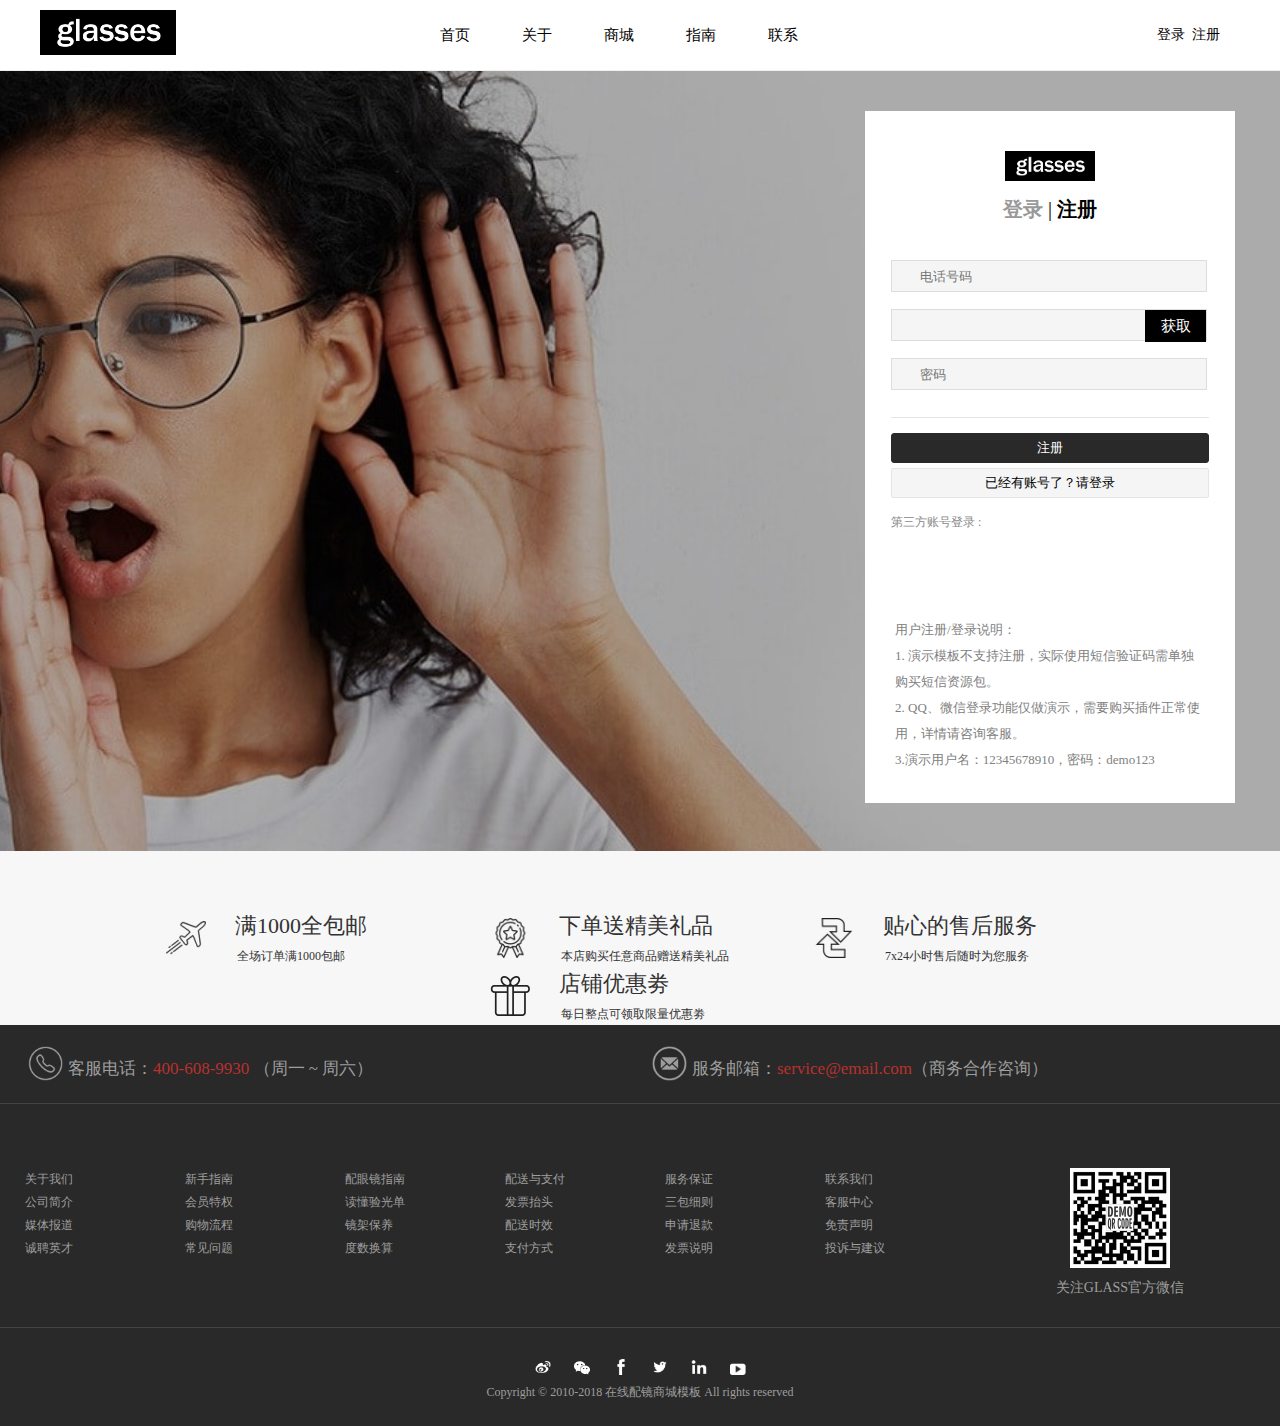
<file: register.html>
<!DOCTYPE html>
<html lang="en">
<head>
    <meta charset="UTF-8">
    <meta name="viewport" content="width=device-width, initial-scale=1.0">
    <meta http-equiv="X-UA-Compatible" content="ie=edge">
    <link rel="stylesheet" href="css/common.css">
    <link rel="stylesheet" href="css/logIn.css">
    <link rel="stylesheet" href="css/register.css">
    <script src="js/aboutUs.js"></script>
    <title>在线配镜商城 | 注册</title>
</head>
<body>
    <!-- 头部开始 -->
    <header>
        <div class="head">
            <div class="head-left">
                <img src="img/glass.png" alt="" srcset="">
            </div>
            <ul class="head-middle">
                <li class="head-item">
                    <a href="index.html" class="list">首页</a>
                </li>
                <li class="head-item">
                    <a href="aboutUs.html" class="list">关于</a>
                </li>
                <li class="head-item store">
                    <div class="list">商城</div>
                    <ul class="sub-nav">
                        <li class="nav-list">
                            <a href="store1.html">光学镜架</a>
                        </li>
                        <li class="nav-list">
                            <a href="stroe2.html">太阳眼镜</a>
                        </li>
                        <li class="nav-list">
                            <a href="store3.html">套餐镜片</a>
                        </li>
                    </ul>
                </li>
                <li class="head-item">
                    <a href="guide.html" class="list">指南</a>
                </li>
                <li class="head-item">
                    <a href="contactUs.html" class="list">联系</a>
                </li>
            </ul>
            <div class="head-right">
                <i class="iconfont">&#xe600;</i>
                <a href="logIn.html" class="head-logo">登录</a>&nbsp;
                <a href="" class="head-sign_in">注册</a>
            </div>
        </div>
    </header>
    <!-- 头部结束 -->
    <!-- 内容开始 -->
    <div class="middle">
        <div class="shade">
            <div class="logbox">
                <div class="login">
                    <img src="img/glass.png" class="img-title">
                    <div class="login-title">
                        <span style="color: rgb(153, 153, 153);">登录</span> |
                        <span>注册</span>
                    </div>
                    <form class="login-middle">
                        <div class="num">
                            <i class="iconfont">&#xe602;</i>
                            <input type="text" placeholder="电话号码">
                        </div>
                        <div class="pass-box">
                            <input type="text">
                            <i class="pass">获取</i>
                        </div>
                        <div class="password">
                            <i class="iconfont">&#xe601;</i>
                            <input type="text" placeholder="密码">
                        </div>
                        <div class="remember">
                            <!-- <input type="checkbox" name="remember" style="width:16px;height:16px;">
                            <span>记住我（请在私人设备上使用此功能）</span> -->
                        </div>
                        <input type="submit" value="注册" class="denglu">
                        <input type="button" value="已经有账号了？请登录" class="zhuce">
                        <div class="another">
                            <span style="color:#888;">第三方账号登录 : </span>
                            <i class="iconfont">&#xe6ca;</i>
                        </div>
                    </form>
                    <div class="login-desc">
                        <p>用户注册/登录说明：</p>
                        <p> 1. 演示模板不支持注册，实际使用短信验证码需单独购买短信资源包。</p>
                        <p> 2. QQ、微信登录功能仅做演示，需要购买插件正常使用，详情请咨询客服。</p>
                        <p> 3.演示用户名：12345678910，密码：demo123</p>
                    </div>
                </div>
            </div>
        </div>
    </div>
    <!-- 内容结束 -->
    <!-- 底部开始 -->
    <footer>
        <ul class="footer-top">
            <li class="footer-top-item">
                <div class="footer-img">
                    <img src="img/air.png" alt="" srcset="">
                </div>
                <div class="footer-desc">
                    <p class="footer-title">满1000全包邮</p>
                    <p class="footer-inf">全场订单满1000包邮</p>
                </div>
            </li>
            <li class="footer-top-item">
                <div class="footer-img">
                    <img src="img/price.png" alt="" srcset="">
                </div>
                <div class="footer-desc">
                    <p class="footer-title">下单送精美礼品</p>
                    <p class="footer-inf">本店购买任意商品赠送精美礼品</p>
                </div>
            </li>
            <li class="footer-top-item">
                <div class="footer-img">
                    <img src="img/return.png" alt="" srcset="">
                </div>
                <div class="footer-desc">
                    <p class="footer-title">贴心的售后服务</p>
                    <p class="footer-inf">7x24小时售后随时为您服务</p>
                </div>
            </li>
            <li class="footer-top-item">
                <div class="footer-img">
                    <img src="img/gift.png" alt="" srcset="">
                </div>
                <div class="footer-desc">
                    <p class="footer-title">店铺优惠劵</p>
                    <p class="footer-inf">每日整点可领取限量优惠劵</p>
                </div>
            </li>
        </ul>
        <div class="footer-bottom">
            <div class="section1">
                <div class="section1-item">
                    <img src="img/tell.png" >
                    <p class="tell">客服电话：<span>400-608-9930</span> （周一 ~ 周六）</p>
                </div>
                <div class="section1-item">
                    <img src="img/mail.png" >
                    <p class="tell">服务邮箱：<span>service@email.com</span>（商务合作咨询）</p>
                </div>
            </div>
            <div class="section2">
                <ul class="section2-items">
                    <li class="section2-item">
                        <p>关于我们</p>
                        <p>公司简介</p>
                        <p>媒体报道</p>
                        <p>诚聘英才</p>
                    </li>
                    <li class="section2-item">
                        <p>新手指南</p>
                        <p>会员特权</p>
                        <p>购物流程</p>
                        <p>常见问题</p>
                    </li>
                    <li class="section2-item">
                        <p>配眼镜指南</p>
                        <p>读懂验光单</p>
                        <p>镜架保养</p>
                        <p>度数换算</p>
                    </li>
                    <li class="section2-item">
                        <p>配送与支付</p>
                        <p>发票抬头</p>
                        <p>配送时效</p>
                        <p>支付方式</p>
                    </li>
                    <li class="section2-item">
                        <p>服务保证</p>
                        <p>三包细则</p>
                        <p>申请退款</p>
                        <p>发票说明</p>
                    </li>
                    <li class="section2-item">
                        <p>联系我们</p>
                        <p>客服中心</p>
                        <p>免责声明</p>
                        <p>投诉与建议</p>
                    </li>
                    <li class="section2-erweima">
                        <img src="img/erweima.jpg" alt="" srcset="">
                        <p class="say">关注GLASS官方微信</p>
                    </li>
                </ul>
            </div>
            <div class="section3">
                <ul class="icons">
                    <li class="icon">
                        <img src="img/weibo.png" alt="" srcset="">
                    </li>
                    <li class="icon">
                        <img src="img/wechat.png" alt="" srcset="">
                    </li>
                    <li class="icon">
                        <img src="img/f (1).png" alt="" srcset="">
                    </li>
                    <li class="icon">
                        <img src="img/birld.png" alt="" srcset="">
                    </li>
                    <li class="icon">
                        <img src="img/in (1).png" alt="" srcset="">
                    </li>
                    <li class="icon">
                        <img src="img/youtube.png" alt="" srcset="">
                    </li>
                </ul>
                <p class="stroe">Copyright © 2010-2018 在线配镜商城模板 All rights reserved</p>
            </div>
        </div>
    </footer>
    <!-- 底部结束 -->
</body>
</html>
</file>
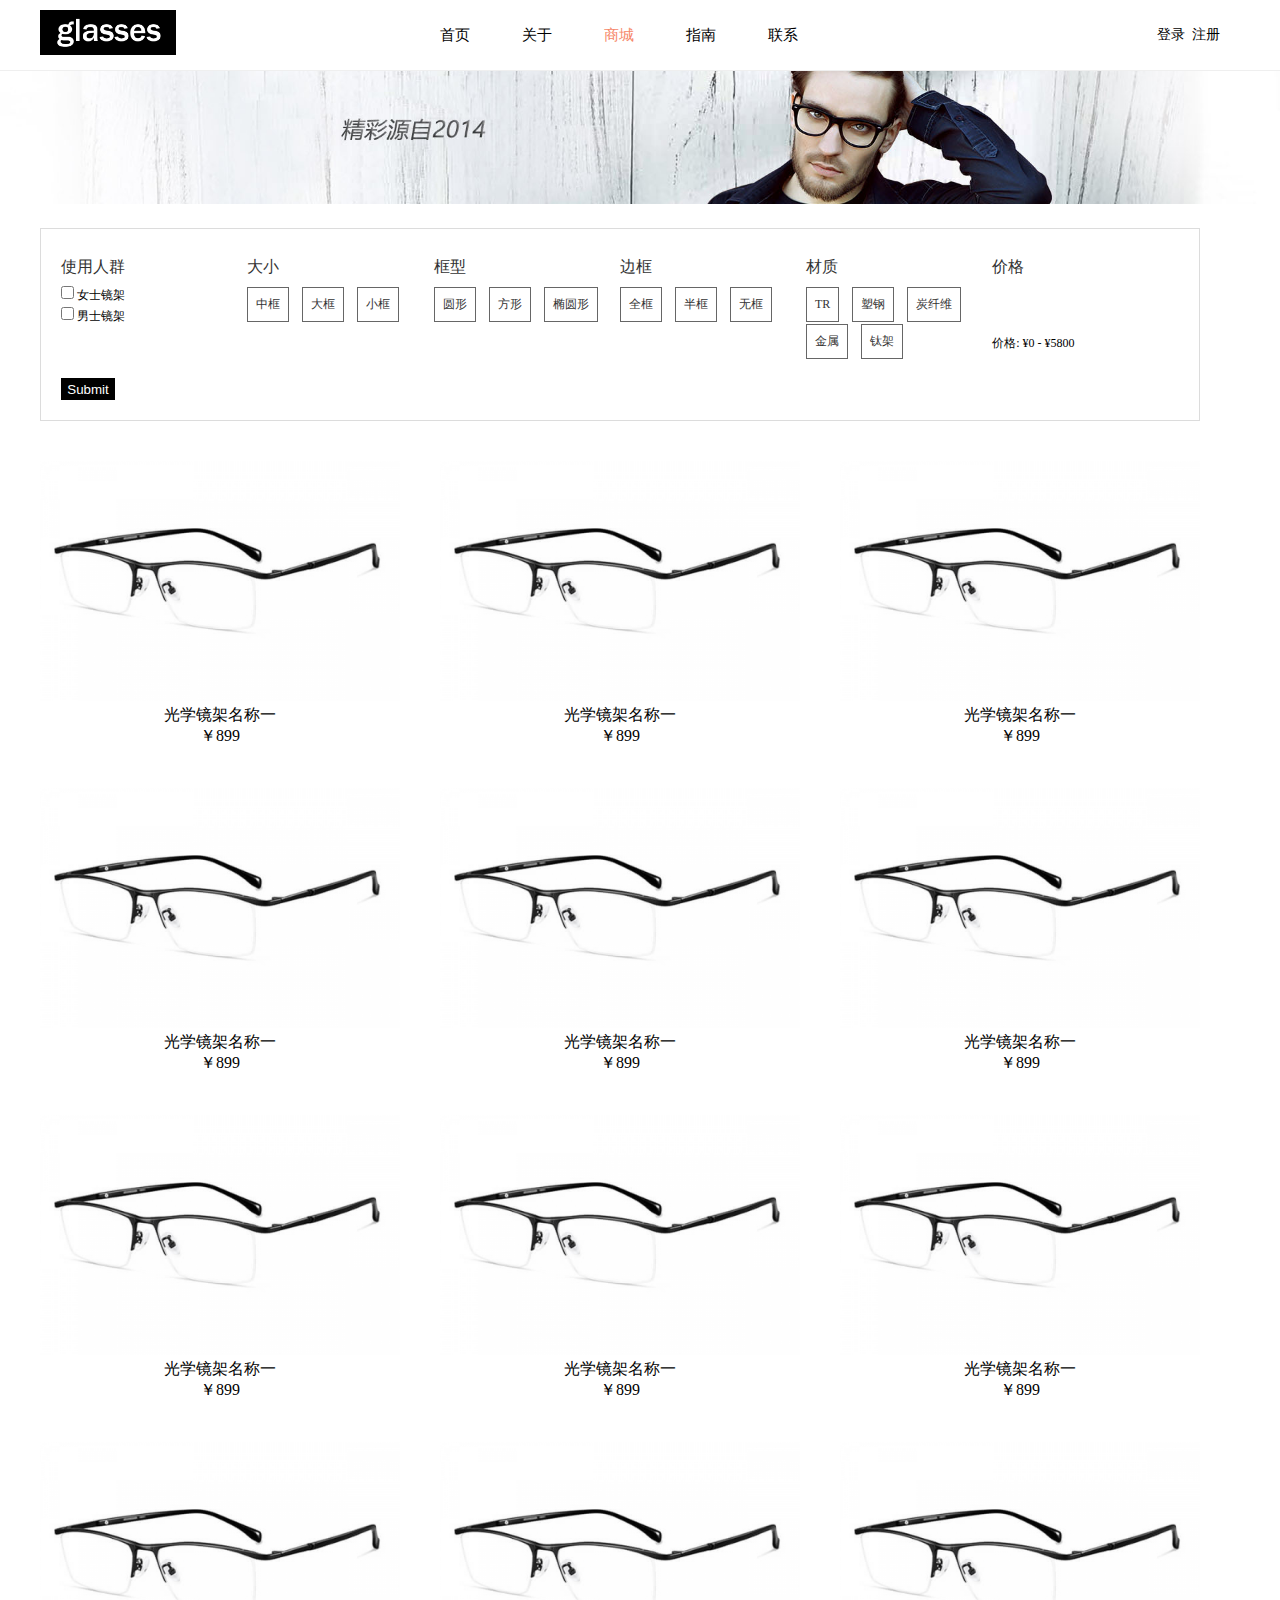
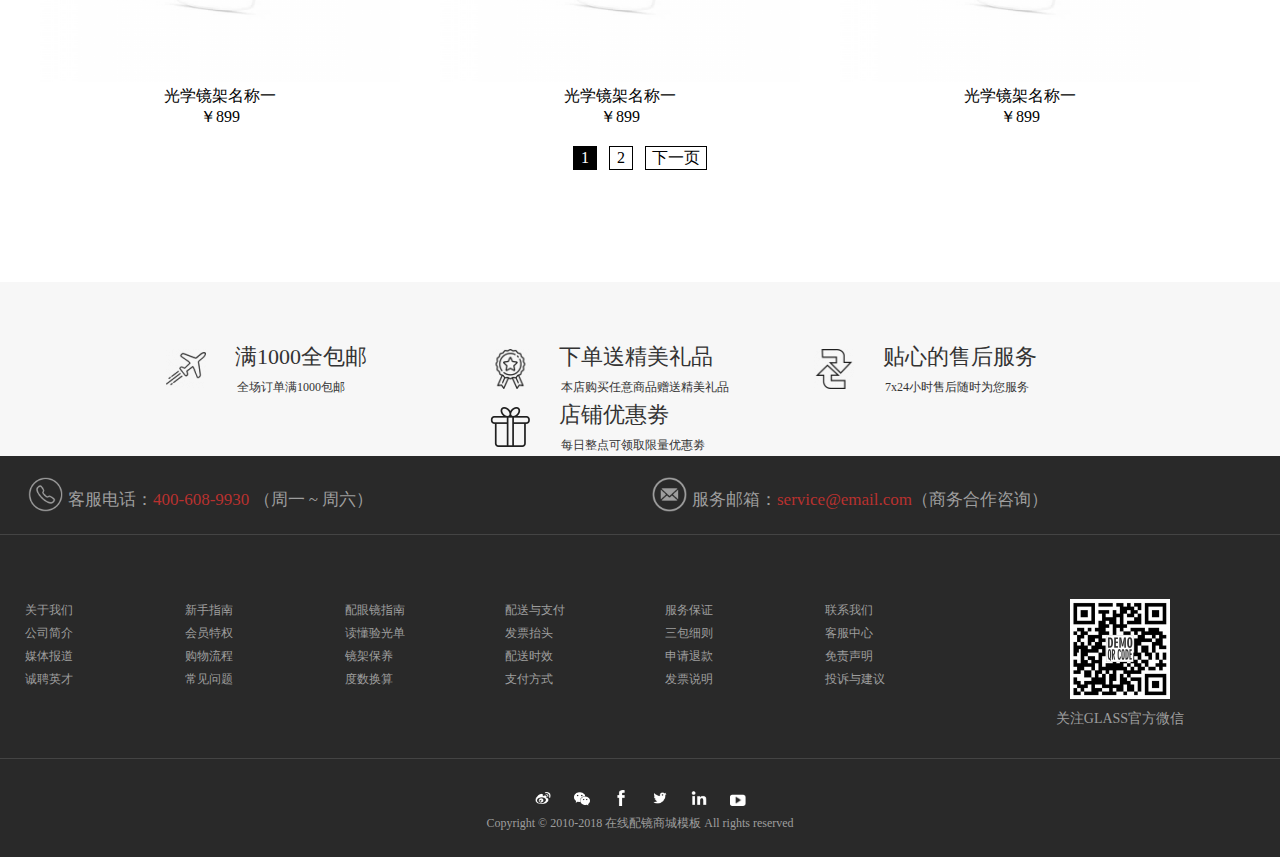
<file: store1.html>
<!DOCTYPE html>
<html lang="en">
<head>
    <meta charset="UTF-8">
    <meta name="viewport" content="width=device-width, initial-scale=1.0">
    <meta http-equiv="X-UA-Compatible" content="ie=edge">
    <link rel="stylesheet" href="css/common.css">
    <link rel="stylesheet" href="css/store1.css">
    <script src="js/aboutUs.js"></script>
    <title>在线配镜商城 | 光学镜架</title>
</head>
<body>
    <!-- 头部开始 -->
    <header>
        <div class="head">
            <div class="head-left">
                <img src="img/glass.png" alt="" srcset="">
            </div>
            <ul class="head-middle">
                <li class="head-item">
                    <a href="index.html" class="list">首页</a>
                </li>
                <li class="head-item">
                    <a href="aboutUs.html" class="list">关于</a>
                </li>
                <li class="head-item store">
                    <div class="list">商城</div>
                    <ul class="sub-nav">
                        <li class="nav-list">
                            <a href="">光学镜架</a>
                        </li>
                        <li class="nav-list">
                            <a href="stroe2.html">太阳眼镜</a>
                        </li>
                        <li class="nav-list">
                            <a href="store3.html">套餐镜片</a>
                        </li>
                    </ul>
                </li>
                <li class="head-item">
                    <a href="guide.html" class="list">指南</a>
                </li>
                <li class="head-item">
                    <a href="contactUs.html" class="list">联系</a>
                </li>
            </ul>
            <div class="head-right">
                <i class="iconfont">&#xe600;</i>
                <a href="logIn.html" class="head-logo">登录</a>&nbsp;
                <a href="register.html" class="head-sign_in">注册</a>
            </div>
        </div>
    </header>
    <!-- 头部结束 -->
    <!-- 内容开始 -->
    <div class="middle-box">
        <img src="img/store1.jpg" style="width:100%;">
        <div class="select-box">
            <div class="select">
                <form action="">
                    <ul class="form-top">
                        <li class="form-item">
                            <h4 class="item-title">使用人群</h4>
                            <input type="checkbox" name="女士镜架" id=""> 女士镜架<br>
                            <input type="checkbox" name="女士镜架" id=""> 男士镜架
                        </li>
                        <li class="form-item">
                            <h4 class="item-title">大小</h4>
                            <ul class="zoo-items">
                                <li class="zoo-item">中框</li>
                                <li class="zoo-item">大框</li>
                                <li class="zoo-item">小框</li>
                            </ul>
                        </li>
                        <li class="form-item">
                            <h4 class="item-title">框型</h4>
                            <ul class="zoo-items">
                                <li class="zoo-item">圆形</li>
                                <li class="zoo-item">方形</li>
                                <li class="zoo-item">椭圆形</li>
                            </ul>
                        </li>
                        <li class="form-item">
                            <h4 class="item-title">边框</h4>
                            <ul class="zoo-items">
                                <li class="zoo-item">全框</li>
                                <li class="zoo-item">半框</li>
                                <li class="zoo-item">无框</li>
                            </ul>
                        </li>
                        <li class="form-item">
                            <h4 class="item-title">材质</h4>
                            <ul class="zoo-items">
                                <li class="zoo-item">TR</li>
                                <li class="zoo-item">塑钢</li>
                                <li class="zoo-item">炭纤维</li>
                            </ul>
                            <ul class="zoo-items">
                                <li class="zoo-item">金属</li>
                                <li class="zoo-item">钛架</li>
                            </ul>
                        </li>
                        <li class="form-item">
                            <h4 class="item-title">价格</h4>
                            <p class="price">价格: ¥0 - ¥5800</p>
                        </li>
                    </ul>
                    <input type="submit" class="submit">
                </form>
            </div>
        </div>
        <div class="goods-box">
            <ul class="goods">
                <a href="" class="goods-item">
                    <img src="img/glass16.jpg">
                    <p class="goods-title">光学镜架名称一</p>
                    <p class="goods-price">￥899</p>
                </a>
                <li class="goods-item">
                    <img src="img/glass16.jpg">
                    <p class="goods-title">光学镜架名称一</p>
                    <p class="goods-price">￥899</p>
                </li>
                <li class="goods-item">
                    <img src="img/glass16.jpg">
                    <p class="goods-title">光学镜架名称一</p>
                    <p class="goods-price">￥899</p>
                </li>
                <li class="goods-item">
                    <img src="img/glass16.jpg">
                    <p class="goods-title">光学镜架名称一</p>
                    <p class="goods-price">￥899</p>
                </li>
                <li class="goods-item">
                    <img src="img/glass16.jpg">
                    <p class="goods-title">光学镜架名称一</p>
                    <p class="goods-price">￥899</p>
                </li>
                <li class="goods-item">
                    <img src="img/glass16.jpg">
                    <p class="goods-title">光学镜架名称一</p>
                    <p class="goods-price">￥899</p>
                </li>
                <li class="goods-item">
                    <img src="img/glass16.jpg">
                    <p class="goods-title">光学镜架名称一</p>
                    <p class="goods-price">￥899</p>
                </li>
                <li class="goods-item">
                    <img src="img/glass16.jpg">
                    <p class="goods-title">光学镜架名称一</p>
                    <p class="goods-price">￥899</p>
                </li>
                <li class="goods-item">
                    <img src="img/glass16.jpg">
                    <p class="goods-title">光学镜架名称一</p>
                    <p class="goods-price">￥899</p>
                </li>
                <li class="goods-item">
                    <img src="img/glass16.jpg">
                    <p class="goods-title">光学镜架名称一</p>
                    <p class="goods-price">￥899</p>
                </li>
                <li class="goods-item">
                    <img src="img/glass16.jpg">
                    <p class="goods-title">光学镜架名称一</p>
                    <p class="goods-price">￥899</p>
                </li>
                <li class="goods-item">
                    <img src="img/glass16.jpg">
                    <p class="goods-title">光学镜架名称一</p>
                    <p class="goods-price">￥899</p>
                </li>
                <div class="goods-select">
                    <div class="page1">1</div>
                    <div class="page2">2</div>
                    <div class="nextpage">下一页</div>
                </div>
            </ul>
        </div>
    </div>
    <!-- 内容结束 -->
    <!-- 底部开始 -->
    <footer>
        <ul class="footer-top">
            <li class="footer-top-item">
                <div class="footer-img">
                    <img src="img/air.png" alt="" srcset="">
                </div>
                <div class="footer-desc">
                    <p class="footer-title">满1000全包邮</p>
                    <p class="footer-inf">全场订单满1000包邮</p>
                </div>
            </li>
            <li class="footer-top-item">
                <div class="footer-img">
                    <img src="img/price.png" alt="" srcset="">
                </div>
                <div class="footer-desc">
                    <p class="footer-title">下单送精美礼品</p>
                    <p class="footer-inf">本店购买任意商品赠送精美礼品</p>
                </div>
            </li>
            <li class="footer-top-item">
                <div class="footer-img">
                    <img src="img/return.png" alt="" srcset="">
                </div>
                <div class="footer-desc">
                    <p class="footer-title">贴心的售后服务</p>
                    <p class="footer-inf">7x24小时售后随时为您服务</p>
                </div>
            </li>
            <li class="footer-top-item">
                <div class="footer-img">
                    <img src="img/gift.png" alt="" srcset="">
                </div>
                <div class="footer-desc">
                    <p class="footer-title">店铺优惠劵</p>
                    <p class="footer-inf">每日整点可领取限量优惠劵</p>
                </div>
            </li>
        </ul>
        <div class="footer-bottom">
            <div class="section1">
                <div class="section1-item">
                    <img src="img/tell.png" >
                    <p class="tell">客服电话：<span>400-608-9930</span> （周一 ~ 周六）</p>
                </div>
                <div class="section1-item">
                    <img src="img/mail.png" >
                    <p class="tell">服务邮箱：<span>service@email.com</span>（商务合作咨询）</p>
                </div>
            </div>
            <div class="section2">
                <ul class="section2-items">
                    <li class="section2-item">
                        <p>关于我们</p>
                        <p>公司简介</p>
                        <p>媒体报道</p>
                        <p>诚聘英才</p>
                    </li>
                    <li class="section2-item">
                        <p>新手指南</p>
                        <p>会员特权</p>
                        <p>购物流程</p>
                        <p>常见问题</p>
                    </li>
                    <li class="section2-item">
                        <p>配眼镜指南</p>
                        <p>读懂验光单</p>
                        <p>镜架保养</p>
                        <p>度数换算</p>
                    </li>
                    <li class="section2-item">
                        <p>配送与支付</p>
                        <p>发票抬头</p>
                        <p>配送时效</p>
                        <p>支付方式</p>
                    </li>
                    <li class="section2-item">
                        <p>服务保证</p>
                        <p>三包细则</p>
                        <p>申请退款</p>
                        <p>发票说明</p>
                    </li>
                    <li class="section2-item">
                        <p>联系我们</p>
                        <p>客服中心</p>
                        <p>免责声明</p>
                        <p>投诉与建议</p>
                    </li>
                    <li class="section2-erweima">
                        <img src="img/erweima.jpg" alt="" srcset="">
                        <p class="say">关注GLASS官方微信</p>
                    </li>
                </ul>
            </div>
            <div class="section3">
                <ul class="icons">
                    <li class="icon">
                        <img src="img/weibo.png" alt="" srcset="">
                    </li>
                    <li class="icon">
                        <img src="img/wechat.png" alt="" srcset="">
                    </li>
                    <li class="icon">
                        <img src="img/f (1).png" alt="" srcset="">
                    </li>
                    <li class="icon">
                        <img src="img/birld.png" alt="" srcset="">
                    </li>
                    <li class="icon">
                        <img src="img/in (1).png" alt="" srcset="">
                    </li>
                    <li class="icon">
                        <img src="img/youtube.png" alt="" srcset="">
                    </li>
                </ul>
                <p class="stroe">Copyright © 2010-2018 在线配镜商城模板 All rights reserved</p>
            </div>
        </div>
    </footer>
    <!-- 底部结束 -->
</body>
</html>
</file>
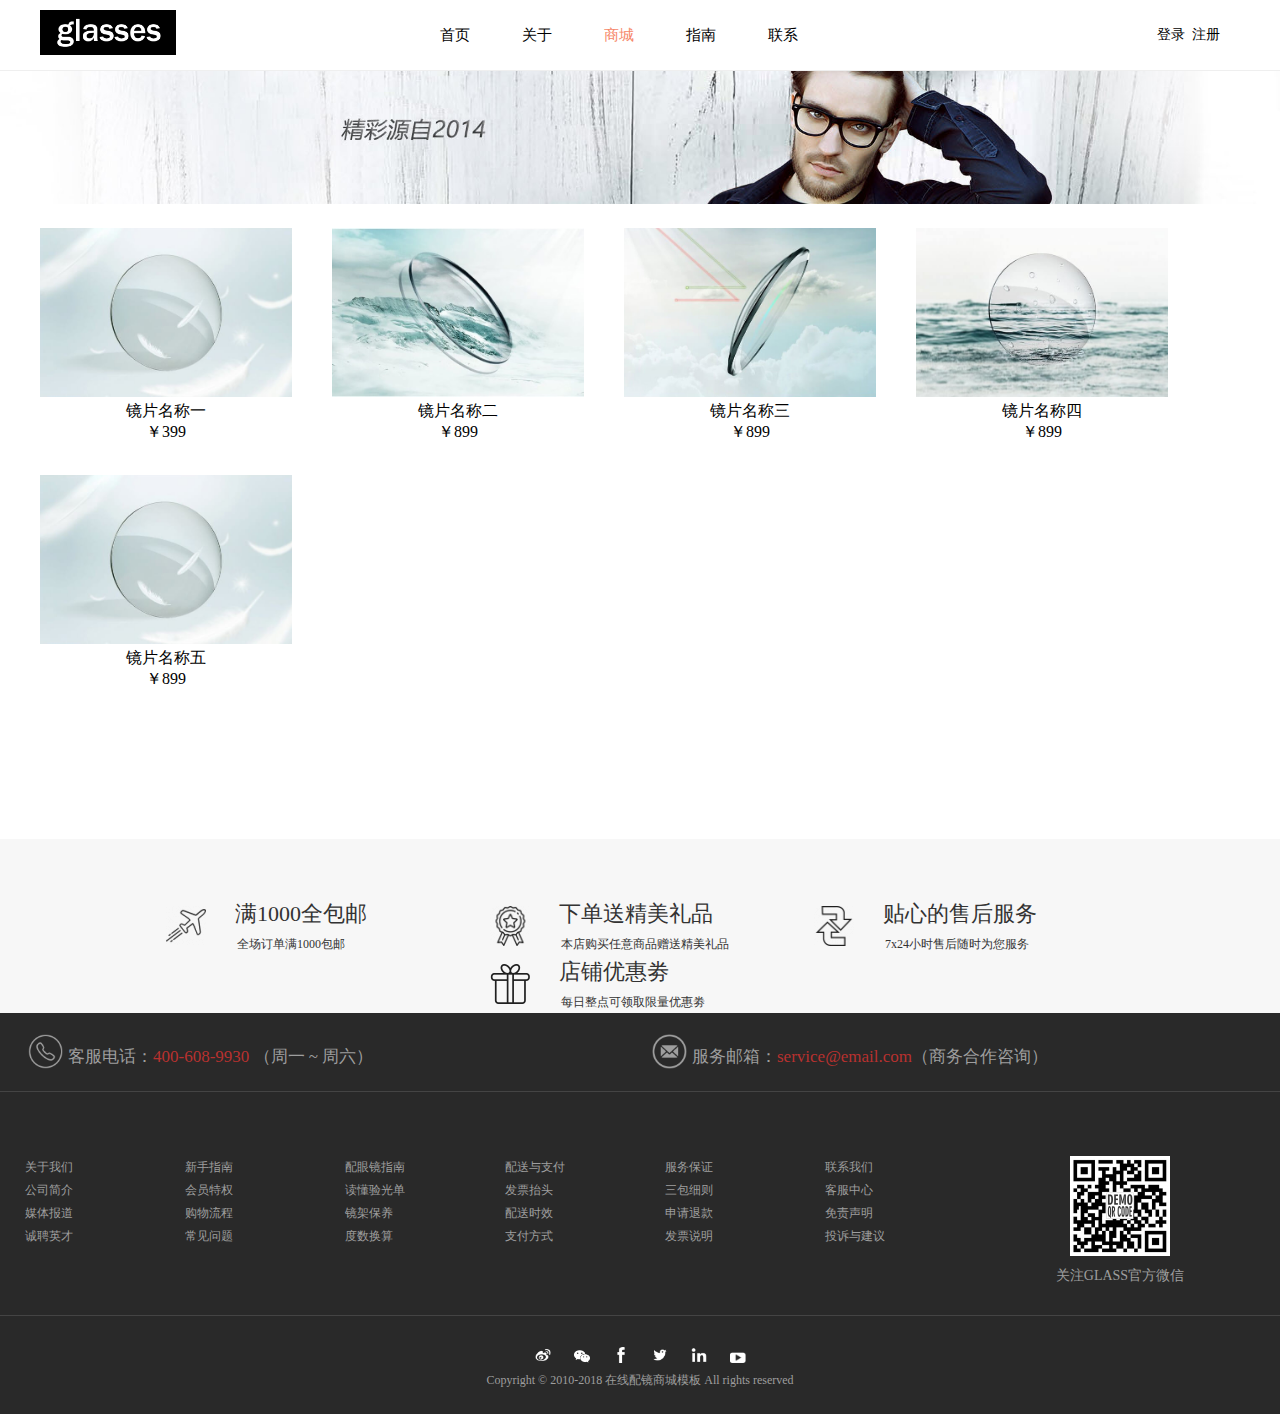
<file: store3.html>
<!DOCTYPE html>
<html lang="en">
<head>
    <meta charset="UTF-8">
    <meta name="viewport" content="width=device-width, initial-scale=1.0">
    <meta http-equiv="X-UA-Compatible" content="ie=edge">
    <link rel="stylesheet" href="css/common.css">
    <link rel="stylesheet" href="css/store3.css">
    <script src="js/aboutUs.js"></script>
    <title>在线配镜商城 | 套餐镜片</title>
</head>
<body>
    <!-- 头部开始 -->
    <header>
        <div class="head">
            <div class="head-left">
                <img src="img/glass.png" alt="" srcset="">
            </div>
            <ul class="head-middle">
                <li class="head-item">
                    <a href="index.html" class="list">首页</a>
                </li>
                <li class="head-item">
                    <a href="aboutUs.html" class="list">关于</a>
                </li>
                <li class="head-item store">
                    <div class="list">商城</div>
                    <ul class="sub-nav">
                        <li class="nav-list">
                            <a href="store1.html">光学镜架</a>
                        </li>
                        <li class="nav-list">
                            <a href="stroe2.html">太阳眼镜</a>
                        </li>
                        <li class="nav-list">
                            <a href="">套餐镜片</a>
                        </li>
                    </ul>
                </li>
                <li class="head-item">
                    <a href="guide.html" class="list">指南</a>
                </li>
                <li class="head-item">
                    <a href="contactUs.html" class="list">联系</a>
                </li>
            </ul>
            <div class="head-right">
                <i class="iconfont">&#xe600;</i>
                <a href="logIn.html" class="head-logo">登录</a>&nbsp;
                <a href="register.html" class="head-sign_in">注册</a>
            </div>
        </div>
    </header>
    <!-- 头部结束 -->
    <!-- 内容开始 -->
    <div class="middle-box">
        <img src="img/store1.jpg" style="width:100%;">
        <div class="goods-box">
            <ul class="goods">
                <li class="goods-item">
                    <img src="img/jingpian1.jpg">
                    <p class="goods-title">镜片名称一</p>
                    <p class="goods-price">￥399</p>
                </li>
                <li class="goods-item">
                    <img src="img/jingpian2.jpg">
                    <p class="goods-title">镜片名称二</p>
                    <p class="goods-price">￥899</p>
                </li>
                <li class="goods-item">
                    <img src="img/jingpian3.jpg">
                    <p class="goods-title">镜片名称三</p>
                    <p class="goods-price">￥899</p>
                </li>
                <li class="goods-item">
                    <img src="img/jingpian4.jpg">
                    <p class="goods-title">镜片名称四</p>
                    <p class="goods-price">￥899</p>
                </li>
                <li class="goods-item">
                    <img src="img/jingpian5.jpg">
                    <p class="goods-title">镜片名称五</p>
                    <p class="goods-price">￥899</p>
                </li>
            </ul>
        </div>
    </div>
    <!-- 内容结束 -->
    <!-- 底部开始 -->
    <footer>
        <ul class="footer-top">
            <li class="footer-top-item">
                <div class="footer-img">
                    <img src="img/air.png" alt="" srcset="">
                </div>
                <div class="footer-desc">
                    <p class="footer-title">满1000全包邮</p>
                    <p class="footer-inf">全场订单满1000包邮</p>
                </div>
            </li>
            <li class="footer-top-item">
                <div class="footer-img">
                    <img src="img/price.png" alt="" srcset="">
                </div>
                <div class="footer-desc">
                    <p class="footer-title">下单送精美礼品</p>
                    <p class="footer-inf">本店购买任意商品赠送精美礼品</p>
                </div>
            </li>
            <li class="footer-top-item">
                <div class="footer-img">
                    <img src="img/return.png" alt="" srcset="">
                </div>
                <div class="footer-desc">
                    <p class="footer-title">贴心的售后服务</p>
                    <p class="footer-inf">7x24小时售后随时为您服务</p>
                </div>
            </li>
            <li class="footer-top-item">
                <div class="footer-img">
                    <img src="img/gift.png" alt="" srcset="">
                </div>
                <div class="footer-desc">
                    <p class="footer-title">店铺优惠劵</p>
                    <p class="footer-inf">每日整点可领取限量优惠劵</p>
                </div>
            </li>
        </ul>
        <div class="footer-bottom">
            <div class="section1">
                <div class="section1-item">
                    <img src="img/tell.png" >
                    <p class="tell">客服电话：<span>400-608-9930</span> （周一 ~ 周六）</p>
                </div>
                <div class="section1-item">
                    <img src="img/mail.png" >
                    <p class="tell">服务邮箱：<span>service@email.com</span>（商务合作咨询）</p>
                </div>
            </div>
            <div class="section2">
                <ul class="section2-items">
                    <li class="section2-item">
                        <p>关于我们</p>
                        <p>公司简介</p>
                        <p>媒体报道</p>
                        <p>诚聘英才</p>
                    </li>
                    <li class="section2-item">
                        <p>新手指南</p>
                        <p>会员特权</p>
                        <p>购物流程</p>
                        <p>常见问题</p>
                    </li>
                    <li class="section2-item">
                        <p>配眼镜指南</p>
                        <p>读懂验光单</p>
                        <p>镜架保养</p>
                        <p>度数换算</p>
                    </li>
                    <li class="section2-item">
                        <p>配送与支付</p>
                        <p>发票抬头</p>
                        <p>配送时效</p>
                        <p>支付方式</p>
                    </li>
                    <li class="section2-item">
                        <p>服务保证</p>
                        <p>三包细则</p>
                        <p>申请退款</p>
                        <p>发票说明</p>
                    </li>
                    <li class="section2-item">
                        <p>联系我们</p>
                        <p>客服中心</p>
                        <p>免责声明</p>
                        <p>投诉与建议</p>
                    </li>
                    <li class="section2-erweima">
                        <img src="img/erweima.jpg" alt="" srcset="">
                        <p class="say">关注GLASS官方微信</p>
                    </li>
                </ul>
            </div>
            <div class="section3">
                <ul class="icons">
                    <li class="icon">
                        <img src="img/weibo.png" alt="" srcset="">
                    </li>
                    <li class="icon">
                        <img src="img/wechat.png" alt="" srcset="">
                    </li>
                    <li class="icon">
                        <img src="img/f (1).png" alt="" srcset="">
                    </li>
                    <li class="icon">
                        <img src="img/birld.png" alt="" srcset="">
                    </li>
                    <li class="icon">
                        <img src="img/in (1).png" alt="" srcset="">
                    </li>
                    <li class="icon">
                        <img src="img/youtube.png" alt="" srcset="">
                    </li>
                </ul>
                <p class="stroe">Copyright © 2010-2018 在线配镜商城模板 All rights reserved</p>
            </div>
        </div>
    </footer>
    <!-- 底部结束 -->
</body>
</html>
</file>
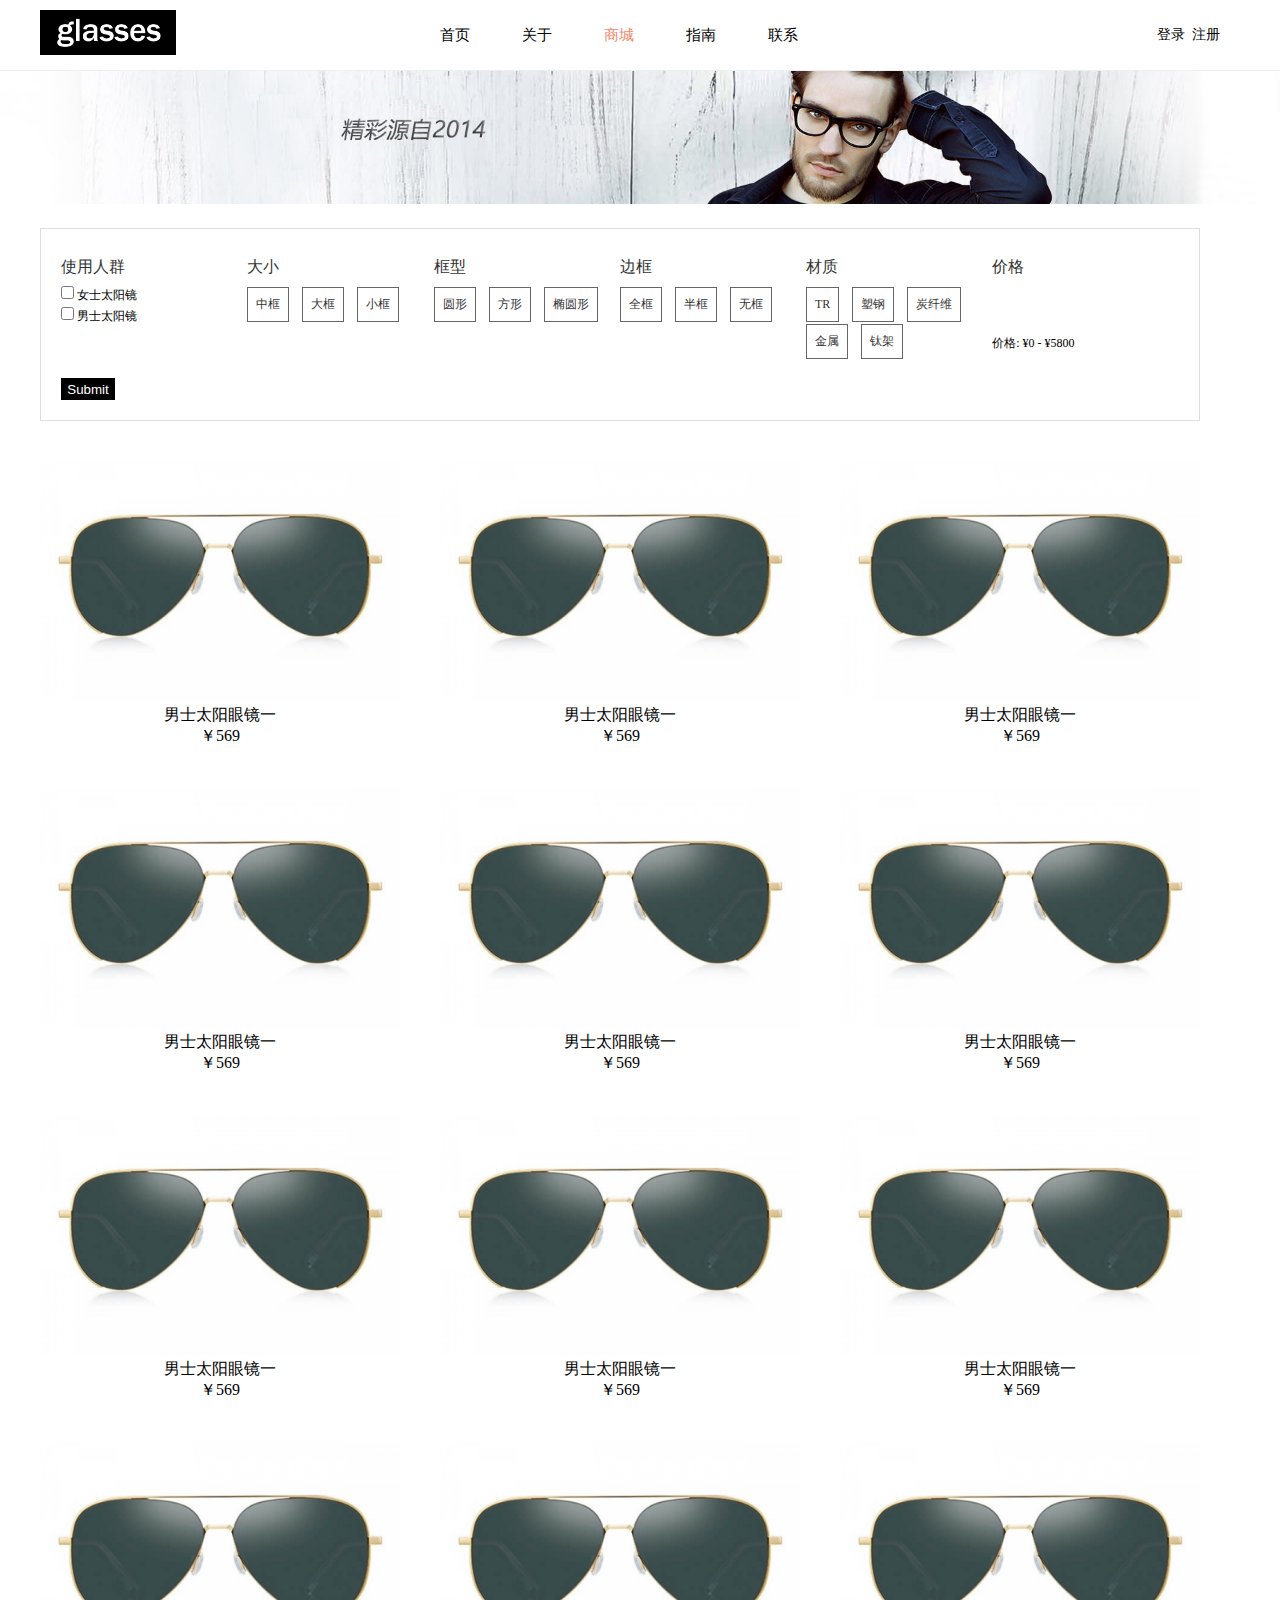
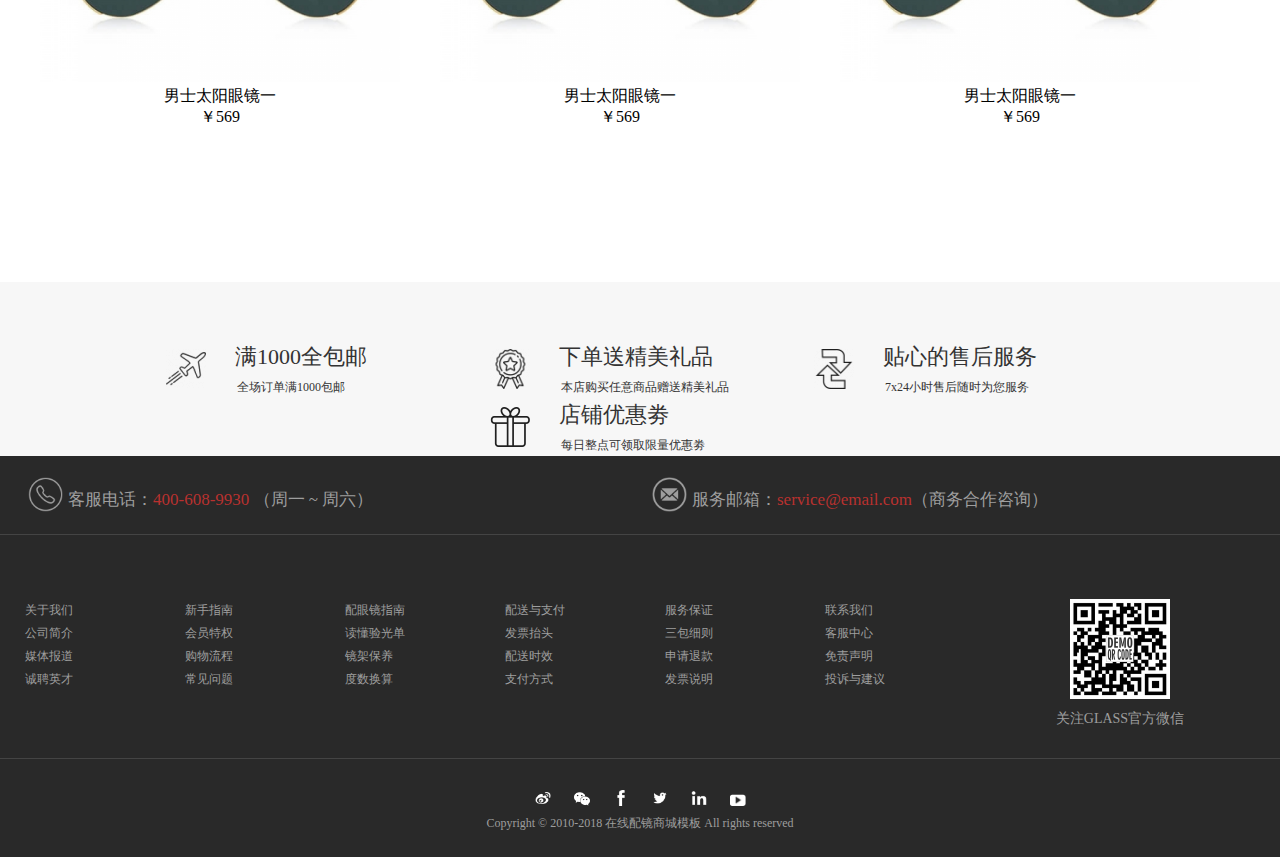
<file: stroe2.html>
<!DOCTYPE html>
<html lang="en">
<head>
    <meta charset="UTF-8">
    <meta name="viewport" content="width=device-width, initial-scale=1.0">
    <meta http-equiv="X-UA-Compatible" content="ie=edge">
    <link rel="stylesheet" href="css/common.css">
    <link rel="stylesheet" href="css/store2.css">
    <script src="js/aboutUs.js"></script>
    <title>在线配镜商城 | 太阳眼镜</title>
</head>
<body>
    <!-- 头部开始 -->
    <header>
        <div class="head">
            <div class="head-left">
                <img src="img/glass.png" alt="" srcset="">
            </div>
            <ul class="head-middle">
                <li class="head-item">
                    <a href="index.html" class="list">首页</a>
                </li>
                <li class="head-item">
                    <a href="aboutUs.html" class="list">关于</a>
                </li>
                <li class="head-item store">
                    <div class="list">商城</div>
                    <ul class="sub-nav">
                        <li class="nav-list">
                            <a href="store1.html">光学镜架</a>
                        </li>
                        <li class="nav-list">
                            <a href="">太阳眼镜</a>
                        </li>
                        <li class="nav-list">
                            <a href="store3.html">套餐镜片</a>
                        </li>
                    </ul>
                </li>
                <li class="head-item">
                    <a href="guide.html" class="list">指南</a>
                </li>
                <li class="head-item">
                    <a href="contactUs.html" class="list">联系</a>
                </li>
            </ul>
            <div class="head-right">
                <i class="iconfont">&#xe600;</i>
                <a href="logIn.html" class="head-logo">登录</a>&nbsp;
                <a href="register.html" class="head-sign_in">注册</a>
            </div>
        </div>
    </header>
    <!-- 头部结束 -->
    <!-- 内容开始 -->
    <div class="middle-box">
        <img src="img/store1.jpg" style="width:100%;">
        <div class="select-box">
            <div class="select">
                <form action="">
                    <ul class="form-top">
                        <li class="form-item">
                            <h4 class="item-title">使用人群</h4>
                            <input type="checkbox" name="女士镜架" id=""> 女士太阳镜<br>
                            <input type="checkbox" name="女士镜架" id=""> 男士太阳镜
                        </li>
                        <li class="form-item">
                            <h4 class="item-title">大小</h4>
                            <ul class="zoo-items">
                                <li class="zoo-item">中框</li>
                                <li class="zoo-item">大框</li>
                                <li class="zoo-item">小框</li>
                            </ul>
                        </li>
                        <li class="form-item">
                            <h4 class="item-title">框型</h4>
                            <ul class="zoo-items">
                                <li class="zoo-item">圆形</li>
                                <li class="zoo-item">方形</li>
                                <li class="zoo-item">椭圆形</li>
                            </ul>
                        </li>
                        <li class="form-item">
                            <h4 class="item-title">边框</h4>
                            <ul class="zoo-items">
                                <li class="zoo-item">全框</li>
                                <li class="zoo-item">半框</li>
                                <li class="zoo-item">无框</li>
                            </ul>
                        </li>
                        <li class="form-item">
                            <h4 class="item-title">材质</h4>
                            <ul class="zoo-items">
                                <li class="zoo-item">TR</li>
                                <li class="zoo-item">塑钢</li>
                                <li class="zoo-item">炭纤维</li>
                            </ul>
                            <ul class="zoo-items">
                                <li class="zoo-item">金属</li>
                                <li class="zoo-item">钛架</li>
                            </ul>
                        </li>
                        <li class="form-item">
                            <h4 class="item-title">价格</h4>
                            <p class="price">价格: ¥0 - ¥5800</p>
                        </li>
                    </ul>
                    <input type="submit" class="submit">
                </form>
            </div>
        </div>
        <div class="goods-box">
            <ul class="goods">
                <a href="" class="goods-item">
                    <img src="img/glass4.jpg">
                    <p class="goods-title">男士太阳眼镜一</p>
                    <p class="goods-price">￥569</p>
                </a>
                <a href="" class="goods-item">
                    <img src="img/glass4.jpg">
                    <p class="goods-title">男士太阳眼镜一</p>
                    <p class="goods-price">￥569</p>
                </a>
                <a href="" class="goods-item">
                    <img src="img/glass4.jpg">
                    <p class="goods-title">男士太阳眼镜一</p>
                    <p class="goods-price">￥569</p>
                </a>
                <a href="" class="goods-item">
                    <img src="img/glass4.jpg">
                    <p class="goods-title">男士太阳眼镜一</p>
                    <p class="goods-price">￥569</p>
                </a>
                <a href="" class="goods-item">
                    <img src="img/glass4.jpg">
                    <p class="goods-title">男士太阳眼镜一</p>
                    <p class="goods-price">￥569</p>
                </a>
                <a href="" class="goods-item">
                    <img src="img/glass4.jpg">
                    <p class="goods-title">男士太阳眼镜一</p>
                    <p class="goods-price">￥569</p>
                </a>
                <a href="" class="goods-item">
                    <img src="img/glass4.jpg">
                    <p class="goods-title">男士太阳眼镜一</p>
                    <p class="goods-price">￥569</p>
                </a>
                <a href="" class="goods-item">
                    <img src="img/glass4.jpg">
                    <p class="goods-title">男士太阳眼镜一</p>
                    <p class="goods-price">￥569</p>
                </a>
                <a href="" class="goods-item">
                    <img src="img/glass4.jpg">
                    <p class="goods-title">男士太阳眼镜一</p>
                    <p class="goods-price">￥569</p>
                </a>
                <a href="" class="goods-item">
                    <img src="img/glass4.jpg">
                    <p class="goods-title">男士太阳眼镜一</p>
                    <p class="goods-price">￥569</p>
                </a>
                <a href="" class="goods-item">
                    <img src="img/glass4.jpg">
                    <p class="goods-title">男士太阳眼镜一</p>
                    <p class="goods-price">￥569</p>
                </a>
                <a href="" class="goods-item">
                    <img src="img/glass4.jpg">
                    <p class="goods-title">男士太阳眼镜一</p>
                    <p class="goods-price">￥569</p>
                </a>
            </ul>
        </div>
    </div>
    <!-- 内容结束 -->
    <!-- 底部开始 -->
    <footer>
        <ul class="footer-top">
            <li class="footer-top-item">
                <div class="footer-img">
                    <img src="img/air.png" alt="" srcset="">
                </div>
                <div class="footer-desc">
                    <p class="footer-title">满1000全包邮</p>
                    <p class="footer-inf">全场订单满1000包邮</p>
                </div>
            </li>
            <li class="footer-top-item">
                <div class="footer-img">
                    <img src="img/price.png" alt="" srcset="">
                </div>
                <div class="footer-desc">
                    <p class="footer-title">下单送精美礼品</p>
                    <p class="footer-inf">本店购买任意商品赠送精美礼品</p>
                </div>
            </li>
            <li class="footer-top-item">
                <div class="footer-img">
                    <img src="img/return.png" alt="" srcset="">
                </div>
                <div class="footer-desc">
                    <p class="footer-title">贴心的售后服务</p>
                    <p class="footer-inf">7x24小时售后随时为您服务</p>
                </div>
            </li>
            <li class="footer-top-item">
                <div class="footer-img">
                    <img src="img/gift.png" alt="" srcset="">
                </div>
                <div class="footer-desc">
                    <p class="footer-title">店铺优惠劵</p>
                    <p class="footer-inf">每日整点可领取限量优惠劵</p>
                </div>
            </li>
        </ul>
        <div class="footer-bottom">
            <div class="section1">
                <div class="section1-item">
                    <img src="img/tell.png" >
                    <p class="tell">客服电话：<span>400-608-9930</span> （周一 ~ 周六）</p>
                </div>
                <div class="section1-item">
                    <img src="img/mail.png" >
                    <p class="tell">服务邮箱：<span>service@email.com</span>（商务合作咨询）</p>
                </div>
            </div>
            <div class="section2">
                <ul class="section2-items">
                    <li class="section2-item">
                        <p>关于我们</p>
                        <p>公司简介</p>
                        <p>媒体报道</p>
                        <p>诚聘英才</p>
                    </li>
                    <li class="section2-item">
                        <p>新手指南</p>
                        <p>会员特权</p>
                        <p>购物流程</p>
                        <p>常见问题</p>
                    </li>
                    <li class="section2-item">
                        <p>配眼镜指南</p>
                        <p>读懂验光单</p>
                        <p>镜架保养</p>
                        <p>度数换算</p>
                    </li>
                    <li class="section2-item">
                        <p>配送与支付</p>
                        <p>发票抬头</p>
                        <p>配送时效</p>
                        <p>支付方式</p>
                    </li>
                    <li class="section2-item">
                        <p>服务保证</p>
                        <p>三包细则</p>
                        <p>申请退款</p>
                        <p>发票说明</p>
                    </li>
                    <li class="section2-item">
                        <p>联系我们</p>
                        <p>客服中心</p>
                        <p>免责声明</p>
                        <p>投诉与建议</p>
                    </li>
                    <li class="section2-erweima">
                        <img src="img/erweima.jpg" alt="" srcset="">
                        <p class="say">关注GLASS官方微信</p>
                    </li>
                </ul>
            </div>
            <div class="section3">
                <ul class="icons">
                    <li class="icon">
                        <img src="img/weibo.png" alt="" srcset="">
                    </li>
                    <li class="icon">
                        <img src="img/wechat.png" alt="" srcset="">
                    </li>
                    <li class="icon">
                        <img src="img/f (1).png" alt="" srcset="">
                    </li>
                    <li class="icon">
                        <img src="img/birld.png" alt="" srcset="">
                    </li>
                    <li class="icon">
                        <img src="img/in (1).png" alt="" srcset="">
                    </li>
                    <li class="icon">
                        <img src="img/youtube.png" alt="" srcset="">
                    </li>
                </ul>
                <p class="stroe">Copyright © 2010-2018 在线配镜商城模板 All rights reserved</p>
            </div>
        </div>
    </footer>
    <!-- 底部结束 -->
</body>
</html>
</file>
<file: css/common.css>
*{
	margin: 0;
	padding: 0;
	list-style: none;
	font-style: normal;
}
a{
	text-decoration: none;
}
@font-face {
  font-family: 'iconfont';  /* project id 1105459 */
  src: url('https://at.alicdn.com/t/font_1105459_hkejvvgexz.eot');
  src: url('https://at.alicdn.com/t/font_1105459_hkejvvgexz.eot?#iefix') format('embedded-opentype'),
  url('https://at.alicdn.com/t/font_1105459_hkejvvgexz.woff2') format('woff2'),
  url('https://at.alicdn.com/t/font_1105459_hkejvvgexz.woff') format('woff'),
  url('https://at.alicdn.com/t/font_1105459_hkejvvgexz.ttf') format('truetype'),
  url('https://at.alicdn.com/t/font_1105459_hkejvvgexz.svg#iconfont') format('svg');
}
.iconfont{
	font-family: "iconfont";
}
/* 头部开始 */
header{
  width: 100%;
  height: 70px;
  background: #fff;
  border-bottom: 1px solid rgba(239,239,239,0.99);
}
.head{
  width: 1200px;
  height: 70px;
  margin: 0 auto;
}
.head-left{
  width: 136px;
  height: 50px;
  margin: 10px 0;
  float: left;
}
.head-left img{
  width: 100%;
  height: auto;
}
.head-middle{
  width: 410px;
  height: 50px;
  float: left;
  margin: 10px 258px 10px 238px;
}
.head-item{
  float: left;
  width: 82px;
  height: 50px;
  font-size: 15px;
  line-height: 50px;
  text-align: center;
  cursor: pointer;
  position: relative;
}
.head-item .list{
  color: #000;
}
.head-item:hover .list{
  color: #f68769;    
}
.sub-nav{
  position: absolute;
  top: 50px;
  left: -9px;
  width: 100px;
  height: 110px;
  z-index: 10;
  box-shadow: 0px 0px 4px rgba(0,0,0,0.20);
  display: none;
}
.nav-list{
  width: 100%;
  height: 33.33%;
  background-color: #fefefe;
  line-height: 36.667px;
}
.nav-list a{
  color: #565656;
}
.nav-list a:hover{
  color: #f68769;    
}
.head-right{
  float: right;
  width: 138px;
  height: 50px;
  margin: 10px 20px 10px 0;
  font-size: 14px;
  text-align: right;
  line-height: 50px;
}
.head-right i{
  float: left;
  font-size: 30px;
  margin-right: 10px;
  line-height: 50px;
  cursor: pointer;
}
.head-right a{
  color: #000;
  cursor: pointer;
}
/* 头部结束 */
/* 底部开始 */
footer{
  width: 100%;
  height: 575px;
}
.footer-top{
  width: 100%;
  height: 54px;
  background: #f7f7f7;
  padding: 60px 0;
  text-align: center;
}
.footer-top-item{
  width: 310px;
  height: 100%;
  padding: 0 5px;
  display: inline-block;
  text-align: left;
}
.footer-img{
  float: left;
  width: 64px;
  height: 40px;
  padding: 7px 5px; 
}
.footer-desc{
  float: left;
  width: 226px;
  height: 54px;
  font-family: 微软雅黑;
}
.footer-title{
  font-size: 22px;
  color: #333333;
  padding: 0 0 5px 0;
  display: block;
  padding: 0 0 5px 0;
}
.footer-inf{
  font-size: 12px;
  color: #333333;
  display: block;
  padding: 2px;
}
.footer-bottom{
  width: 100%;
  height: 401px;
  background-color: #292929;
  color: #9e9e9e;
}
.section1{
  width: 100%;
  height: 78px;
  border-bottom: 1px solid rgba(68,68,68,1);
  margin: 0 auto;
  text-align: center;
}
.section1-item{
  display: inline-block;
  width: 610px;
  height: 78px;
  margin: 0 5px;
  text-align: left;
  overflow: hidden;
  position: relative;
}
.section1-item>img{
  width: 35px;
  margin: 21px 5px;
}
.section1-item .tell{
  position: absolute;
  top: 15px;
  left: 45px;
  font-size: 17px;
  line-height: 58px;
  color: #9e9e9e;
}
.section1-item>p>span{
  color: rgb(184, 49, 47);
}
.section2{
  width: 100%;
  border-bottom: 1px solid rgba(68,68,68,1);
}
.section2-items{
  width: 1280px;
  height: 133px;
  margin: 45px auto;
}
.section2-item{
  width: 130px;
  height: 130px;
  padding: 19px 0;
  box-sizing: border-box;
  margin: 0 5px 0 25px;
  float: left;
  text-align: left;
  font-size: 12px;
  color: #9e9e9e;
  line-height: 23px;
}
.section2-erweima{
  width: 310px;
  height: 133px;
  padding: 19px 0;
  box-sizing: border-box;
  margin: 0 5px;
  float: left;
  text-align: center;
}
.say{
  font-size: 14px;
  color: #9e9e9e;
  line-height: 31px;
}
.section3{
  width: 100%;
  text-align: center;
  color: #9e9e9e;
  font-size: 12px;
  line-height: 26px;
}
.icons{
  width: 100%;
  height: 21px;
  margin-top: 30px;
}
.icon{
  display: inline-block;
  width: 16px;
  height: 16px;
  margin: 0 10px;
}
.icon img{
  width: 100%;
  height: 100%；
}
/* 底部结束 */
</file>
<file: css/index.css>
.head-item:nth-child(1) .list{
    color: #f68769;
}
/* 轮播开始 */
.big-banner{
    width: 100%;
    height: 532px;
    overflow: hidden;
    position: relative;
}
.banner-box{
    width: 100%;
    height: 100%;
    position: absolute;
    top: 0;
    left: 0;
}
.banner1{
    background: url(../img/banner1.jpg) no-repeat center center/100% 100%;
}
.banner2{
    background: url(../img/banner2.jpg) no-repeat center center/100% 100%;
}
.banner-content{
    position: absolute;
    top: 230px;
    left: 284px;
    opacity: 0;
    z-index: 5;
    color: rgb(51,51,51);
    transition: all .5s;
}
.banner-title{
    font-size: 28px;
    letter-spacing: 3px;
}
.banner-desc{
    font-size: 17px;
    margin-top: 10px;
    letter-spacing: 3px;
}
.banner-more{
    width: 96px;
    height: 20px;
    border: 1px solid rgb(51,51,51);
    font-size: 11px;
    text-align: center;
    line-height: 20px;
}
.banner-dots{
    width: 122px;
    height: 6px;
    position: absolute;
    left: 0;
    right: 0;
    margin: 0 auto;
    bottom: 20px;
}
.banner-dot{
    width: 46px;
    height: 6px;
    float: left;
    margin-left: 10px; 
    border: 1px solid #f48f6f;
    box-sizing: border-box;
   cursor: pointer;
}
.active{
    background: #f48f6f;
    border-color: transparent;
}
/* 轮播结束 */
/* 介绍开始 */
.introduce{
    width: 1200px;
    height: 362px;
    margin: 20px auto 0;
}
.introduce-item{
    width: 290px;
    height: 362px;
    float: left;
    margin: 0 5px;
    background: #f5f5f5;
}
.introduce-title{
    width: 100%;
    height: 26px;
    margin-top: 41px;
    color: rgb(68, 68, 68);
    font-size: 20px;
    font-weight: 700;
    text-align: center;
    line-height: 26px;
}
.introduce-review{
    width: 100%;
    height: 24px;
    margin-top: 18px;
    color: rgb(136, 136, 136);
    font-size: 16px;
    text-align: center;
    line-height: 26px;
}
.introduce-item img{
    display: block;
    margin-top: 32px;
}
.introduce-detail{
    width: 290px;
    height: 176px;
    overflow: hidden;
    padding: 30px 0;
    box-sizing: border-box;
}
.introduce-detail:nth-child(2){
    border-top: 10px solid #fff;
}
.introduce-desc{
    width: 100%;
    height: 26px;
    color: rgb(68, 68, 68);
    font-size: 16px;
    text-align: center;
    line-height: 26px;
}
.introduce-detail img{
    display: block;
    width: 80px;
    height: 80px;
    margin: 10px auto 0;
}
/* 介绍结束 */
/* 关于我们开始 */
.aboutus{
    width: 100%;
}
.aboutus .background{
    width: 934px;
    height: 91px;
    margin: 50px auto 53px ;
    background: url(../img/about-us.png) no-repeat center center;
    position: relative;
}
.about-title{
    width: 100%;
    height: 47px;
    position: absolute;
    top: 30px;
    left: 0;
    text-align: center;
    line-height:35px; 
    font-size:26px;
    color:#333;
    letter-spacing: 5px;
}
.about-title span{
    display: block;
    width: 40px;
    border-bottom: 2px solid #333;
    margin: 10px auto 0;
}
.brand-row{
    width: 1200px;
    height: 373px;
    margin: 53px auto 97px;
}
.brand-row-left{
    width: 390px;
    height: 100%;
    border: 2px solid rgba(233,236,241,1);
    box-sizing: border-box;
    margin: 0 5px;
    float: left;
}
.row-left-content{
    width: 306px;
    height: 267px;
    padding: 40px 40px 62px;
}
.content-title{
    font-size: 20px;
    font-weight: normal;
    line-height: 48px;
    color: #373a41;
}
.content-char{
    font-size: 14px;
    color: rgb(136, 136, 136);
    line-height: 25px;
    margin-bottom: 14px;
}
.more{
    display: block;
    width: 98px;
    font-size: 14px;
    text-align: center;
    line-height: 30px;
    background-color: #f68769;
    color: #ffffff;
}
.brand-row-right{
    width: 790px;
    height: 100%;
    margin: 0 5px;
    float: left;
}
.res-row{
    width: 100%;
    height: 427px;
    margin: 0 auto;
    background: #f5f5f7;
    text-align: center;
}
.res-row-left,.res-row-right{
    display: inline-block;
    width: 590px;
    height: 100%;
    margin: 0 5px;
    position: relative;
}
.res-right-content{
    width: 570px;
    height: 180px;
    position: absolute;
    top: 0;
    bottom: 0;
    margin: auto 0;
    right: 0;
    text-align: right;
    color: #f68769;
}
.res-content1{
    font-family: tahoma;
    font-size: 16px;
    line-height: 24px;
    padding: 0 0 5px 0;
}
.res-content2{
    font-family: 微软雅黑;
    font-size: 40px;
    line-height: 52px;
    font-weight: bold;
}
.res-content3{
    width: 238px;
    height: 34px;
    font-size: 16px;
    color: #fff;
    text-align: center;
    line-height: 34px;
    background-color: #f68769;
    display: inline-block;
    margin: 10px 0 8px;
}
.res-content4{
    font-size: 12px;
    font-family: tahoma;
    line-height: 26px;
}
/* 关于我们结束 */
/* 经典光学眼镜开始 */
.classics{
    width: 100%;
    height: 1200px;
}
.classics .background{
    width: 934px;
    height: 91px;
    margin: 50px auto 50px ;
    background: url(../img/product.jpg) no-repeat center center;
    position: relative;
}
.classics-body{
    width: 1200px;
    height: 476px;
    margin: 0 auto;
}
.classics-content{
    width: 290px;
    height: 445px;
    margin: 0 5px;
    float: left;
}
.middle{
    width: 580px;
    margin: 0 10px;
}
.classics-item{
    width: 100%;
    height: 217.5px;
    background: #f5f5f5;
    margin-top: 10px;
    padding: 40px;
    box-sizing: border-box;
}
.clear{
    margin: 0;
}
.classics-item div{
    font-size: 20px;
    text-align: center;
    line-height: 26px;
    margin-top: 21px;
}
.classics-goods{
    width: 1200px;
    height: 550px;
    margin: 30px auto ;
}
.goods-list{
    width: 25%;
    height: 50%;
    float: left;
    padding: 21px 27px;
    box-sizing: border-box;
    font-size: 16px;
    text-align: center;
    line-height: 28px;
}
/* 经典光学眼镜结束 */
/* 璀璨太阳眼镜开始 */
/* 璀璨太阳眼镜开始 */
.sunglassics{
    width: 100%;
    height: 1180px;  
}
.sunglassics .background{
    width: 934px;
    height: 91px;
    margin: 50px auto 50px ;
    background: url(../img/product\ \(2\).jpg) no-repeat center center;
    position: relative;
}
.sunglassics-body{
    width: 1200px;
    height: 386px;
    margin: 0 auto;
}
.sunglassics-item{
    width: 590px;
    height: 386px;
    margin: 0 5px;
    float: left;
    background: #f4f4f4;
}
.sunglassics-img,.sunglassics-desc{
    width: 295px;
    height: 100%;
    float: left;
    text-align: center;
}
.desc-title{
    width: 100%;
    height: 73px;
    font-size: 24px;
    line-height: 31px;
    color: #000;
    margin-top: 64px;
    position: relative;
}
.desc-title span{
    display: block;
    width: 20px;
    height: 2px;
    background: #000;
    position: absolute;
    left: 0;
    right: 0;
    margin: 0 auto;
    bottom: 27px;
}
.desc-value{
    font-size: 20px;
    margin: 20px 0 13px;
}
.desc-value del{
    font-size: 16px;
    color: rgb(136, 136, 136);
}
.desc-buy{
    display: inline-block;
    width: 107px;
    height: 29px;
    font-size: 13px;
    line-height: 29px;
    border: 1px solid rgb(119, 119, 119);
    color: rgb(119, 119, 119);
    transition: all .3s linear;
}
.desc-buy:hover{
    border: 1px solid rgb(70,70,70);
    background: rgb(70,70,70);
    color: #fff;
}
/* 璀璨太阳眼镜结束 */
</file>
<file: css/aboutUs.css>
.head-item:nth-child(2) .list{
    color: #f68769;
}
/* 内容开始 */
.content-box{
    width: 100%;
    height: 644px;
    margin: 80px auto 100px;
}
.content-vessel{
    width: 1200px;
    height: 644px;
    margin: 0 auto;
}
.content-left{
    width: 590px;
    height: 100%;
    margin: 0 5px;
    float: left;
}
.content-right{
    width: 590px;
    height: 100%;
    margin: 0 5px;
    float: left;
}
.left-content{
    width: 100%;
    height: 94px;
}
.left-title{
    font-family: 微软雅黑;
    font-size: 26px;
    color: #000000;
    padding: 0 0 10px 0;
}
.left-desc{
    font-family: Roboto Condensed;
    font-size: 26px;
    font-weight: bold;
    font-style: italic;
    color: #000000;
}
.content-vessel .line{
    display: block;
    width: 40px;
    height: 3px;
    background: #000000;
    margin-top: 10px;
}
.left-text{
    padding-top: 27px;
}
.left-text p{
    /* width: 574px; */
    font-size: 15px;
    color: #7a7a7a;
    margin-bottom: 24px;
}
/* 内容结束 */
</file>
<file: css/contactUs.css>
.head-item:nth-child(5) .list{
    color: #f68769;
}
/* 内容开始 */
.middle-con{
    width: 100%;
    height: 708px;
}
.middle-top{
    width: 1190px;
    height: 300px;
    padding: 0 5px;
    margin: 0 auto;
}
.middle-bottom{
    width: 1200px;
    height: 268px;
    padding: 40px 0 100px;
    margin: 0 auto;
}
.middle-bottom-left{
    width: 313px;
    height: 268px;
    padding: 0 82px 0 5px;
    background: #fff;
    float: left;
}
.header-title{
    font-family: 微软雅黑;
    font-size: 26px;
    color: #000000;
    padding: 0 0 10px 0;
}
.header-etitle{
    font-family: Roboto Condensed;
    font-size: 22px;
    font-weight: bold;
    font-style: italic;
    color: #000000;
    padding: 0 0 10px 0;
}
.header-line{
    display: block;
    width: 40px;
    height: 3px;
    background: #000000;
    margin-bottom: 27px;
}
.info{
    font-size: 15px;
    color: #7a7a7a;
}
.middle-bottom-right{
    width: 790px;
    height: 248px;
    padding: 20px 5px 0;
    float: left;
}
.name,.email,.phone,.con{
    display: inline-block;
    float: left;
    width: 378px;
    height: 34px;
    border: 1px solid rgb(214, 214, 214);
    padding: 2px 0 2px 5px;
    margin: 0 10px 13px 0;
    font-size: 14px;
    outline: none;
}
.email{
    width: 388px;
    margin-right: 0;
}
.phone{
    width: 783px;
    margin-right: 0;
}
.con{
    width: 783px;
    height: 57px;
    margin-right: 0;
    font-size: 14px;
}
button{
    width: 154px;
    height: 46px;
    background: #000;
    color: #fff;
    font-size: 14px;
    border: none;
}
/* 内容结束 */
</file>
<file: css/details.css>
.middle-box{
    width: 100%;
    height: 1286px;
    background: #f7f7f7;
}
.topnav{
    width: 1190px;
    height: 49px;
    padding: 0 5px;
    margin: 0 auto;
}
.conbox{
    width: 1070px;
    height: 1157px;
    padding: 40px 60px;
    background: #fff;
    margin: 0 auto;
    position: relative;
}
.imgs{
    width: 48%;
    margin-bottom: 32px;
    float: left;
}
.images{
    width: 100%;
    height: auto;
}
.images img{
    display: block;
    float: left;
    width: 17%;
    height: auto;
    margin-right: 19px;
}
.desc{
    width: 48%;
    margin-bottom: 32px;
    float: right;
    overflow: hidden;
}
.title{
    font-size: 22px;
    font-weight: bold;
    color: #0c0c0c;
    margin-bottom: 20px;
}
.title_line{
    width: 50px;
    height: 3px;
    background: #000;
    margin: 15px 0;
    display: block;
}
.price{
    font-size: 18px;
    color: #f68769;
    font-family: tahoma;
    line-height: 18px;
    margin-bottom: 20px;
}
.description{
    font-size: 13px;
    font-weight: normal;
    color: rgb(119, 119, 119);
    line-height: 25px;
    margin-bottom: 20px;
    font-family: 微软雅黑;
}
.cart{
    height: 66px;
    width: 100%;
}
.submit{
    font-size: 14px;
    line-height: 14px;
    font-weight: normal;
    color: #fff;
    font-family: 微软雅黑;
    background:#000;
    padding:16px 70px;
    border: none;
    cursor: pointer;
    float: left;
    margin-bottom: 20px;
}
.buttons_added{
    float: left;
    margin-left: 15px;
}
.minus,.input_text,.plus{
    height: 47px!important;
    width: 34px!important;
    border: 1px solid #bcbcbc;
    background: none;
    font-size: 16px;
    text-align: center;
    font-weight: normal;
    color: #9e9e9e;
    float: left;
    cursor: pointer;
}
.input_text{
    box-sizing: border-box;
    border-width: 1px 0;
}
.goods,.posted{
    width: 100%;
    font-size: 14px;
    line-height: 33px;
    color: rgb(119, 119, 119);
    font-family: 微软雅黑;
    border-top: 1px dotted #ddd;

}
.posted span{
    color: #f68769;
}
.tabbed-content{
    width: 1070px;
    position: absolute;
    top: 466px;
    left: 60px;
    padding-bottom: 15px;
    border-top: 1px solid #eee;
    border-bottom: 1px solid #eee;
    margin-bottom: 15px;
}
.tabs{
    width: 1070px;
    height: 43px;
}
.tab-item{
    border-top: 4px solid transparent;
    font-size: 14px;
    font-weight: bold;
    color: rgb(153, 153, 153);
    font-family: 微软雅黑;
    padding: 10px 15px;
    margin-right: 25px;
    float: left;
    cursor: pointer;
}
.active{
    border-top: 4px solid #333;
    color: #333;
}
</file>
<file: css/guide.css>
.head-item:nth-child(4) .list{
    color: #f68769;
}
.middle1-box{
    width: 100%;
    height: 837px;
    padding: 40px 0 100px;
}
.middle1-content{
    width: 1200px;
    height: 837px;
    margin: 0 auto;
}
.middle1-content-left{
    width: 749px;
    height: 837px;
    margin-left: 5px;
    float: left;
    padding-right: 40px;
    border-right: 1px solid rgba(237,237,237,1);
}
.middle1-left-nav{
    width: 100%;
    height: 37px;
    padding-bottom: 10px;
}
.middle1-left-item{
    width: 120px;
    height: 37px;
    margin-right: 20px;
    float: left;
    border: 1px solid rgba(237,237,237,1);
    box-sizing: border-box;
    cursor: pointer;
    line-height: 35px;
    text-align: center;
    font-family: 微软雅黑;
    font-size: 15px;
    background-color: #ffffff;
    color: #666666;
}
.middle1-left-item:hover{
    border-color: #000000;
}
.middle1-left-con{
    width: 100%;
    height: 750px;
    background: #ffffff;
}
.middle1-con-item{
    width: 737px;
    height: 109px;
    padding: 0 5px 20px;
    margin-bottom: 20px;
    border-bottom: 1px dotted #e5e5e5;
}
.guide1img{
    display: block;
    margin-right: 20px;
    float: left;
}
.blog-con{
    width: 562px;
    height: 109px;
    padding-right: 5px;
    float: left;
}
.blog1{
    display: block;
    font-weight: normal;
    font-size: 18px;
    line-height: 18px;
    color: #000000;
    margin-bottom: 10px;
}
.blog1:hover{
    color: #666666;
}
.blog2{
    padding-top: 5px;
    padding-bottom: 5px;
    color: #bababa;
    font-size: 12px;
    line-height: 12px;
    margin-bottom: 5px;
}
.blog3{
    color: #999999;
    font-size: 13px;
}
.mypages{
    width: 100%;
    height: 18px;
    padding: 3px 0 5px;
}
.page1{
    display: block;
    float: left;
    width: 18px;
    height: 16px;
    border: 1px solid #000000;
    background-color: #000000;
    color: #fff;
    font-size: 12px;
    text-align: center;
    line-height: 16px;
    margin-right: 5px;
}
.page2,.nextpage,.lastpage{
    display: block;
    float: left;
    width: 18px;
    height: 16px;
    border: 1px solid #000000;
    background-color: #fff;
    color: #000;
    font-size: 12px;
    text-align: center;
    line-height: 16px;
    margin-right: 5px;
}
.nextpage{
    width: 48px;
}
.lastpage{
    width: 36px;
}
.middle1-content-right{
    width: 368px;
    height: 837px;
    padding: 0 5px 0 32px;
    float: left;
}
.middle1-right-title{
    font-family: 微软雅黑;
    font-size: 22px;
    font-weight: normal;
    font-style: normal;
    color: #000000;
    padding: 0 0 10px 0;
}
.middle1-right-text{
    font-size: 14px;
    line-height: 25px;
    color: #7a7a7a;
}
.middle1-right-img{
    width: 368px;
    padding-top: 23px;
}
.middle1-right-img img{
    width: 100%;
    height: auto;
}
</file>
<file: css/logIn.css>
.middle{
    width: 100%;
    height: 780px;
    background: url(../img/login.jpg) no-repeat center center/auto 100%;
}
.shade{
    width: 100%;
    height: 100%;
    background: rgba(0, 0, 0, 0.3);
    overflow: hidden;
}
.logbox{
    width: 1200px;
    height: 692px;
    margin: 40px auto 0;
    position: relative;
}
.login{
    width: 370px;
    height: 692px;
    background: #fff;
    position: absolute;
    top: 0;
    right: 5px;
}
.img-title{
    display: block;
    width: 90px;
    height: 30px;
    margin: 40px auto 15px;
}
.login-title{
    width: 100%;
    height: 26px;
    text-align: center;
    line-height: 26px;
    font-size: 20px;
}
.login-title span{
    font-weight: 700;
}
.login-middle{
    width: 318px;
    height: 302px;
    margin: 38px auto 26px;
}
.num,.password{
    width: 278px;
    height: 30px;
    padding: 0 8px 0 28px;
    border: 1px solid #ddd !important;
    background: #f5f5f5;
    color: #bcbcbc;
    font-size: 15px;
    position: relative;
}
.login-middle>.num>.iconfont,.login-middle>.password>.iconfont{
    position: absolute;
    top: 7.5px;
    left: 6.5px;
}
input{
    width: 278px;
    height: 30px;
    border:none;
    background: #f5f5f5;
    color: #000000 !important;
    outline: none;
}
.password{
    margin: 17px 0 7px;
}
.remember{
    width: 100%;
    padding: 5px 0;
    padding-bottom: 15px;
    border-bottom: 1px solid #e5e5e5;
    margin-bottom: 15px;
}
.remember span{
    font-size: 12px;
    color: #888;
}
.denglu{
    width: 100%;
    height: 30px;
    border-radius: 3px;
    background: #292929 !important;
    border: 1px solid #292929 !important;
    font-size: 13px;
    color: #fff !important;
    margin-bottom: 5px;
}
.zhuce{
    width: 100%;
    height: 30px;
    border-radius: 2px;
    border: 1px solid #e5e5e5;
    margin-bottom: 5px;
}
.another{
    width: 100%;
    height: 33px;
    font-size: 12px;
    line-height: 33px;
    color: #446D96;
}
.another .iconfont{
    font-size: 20px;
}
.forget{
    width: 120px;
    height: 30px;
    padding: 0 30px;
    margin-top: 28px;
    text-align: center;
    line-height: 30px;
    font-size: 12px;
    color: #000;
    float: right;
}
.login-desc{
    width: 310px;
    height: 150px;
    padding: 29px 30px 38px;
    color: #808080;
    font-size: 13px;
    line-height: 26px;
}
</file>
<file: css/register.css>
.pass-box{
    width: 314px;
    height: 30px;
    border: 1px solid #ddd !important;
    background: #f5f5f5;
    color: #bcbcbc;
    font-size: 15px;
    position: relative;
    margin: 17px 0 7px;
}
.pass-box input{
    width: 243px;
    padding-left: 10px;
    float: left;
}
.pass{
    width: 61px;
    height: 32px;
    background: #000;
    color: #fff;
    text-align: center;
    line-height: 32px;
    float: right;
    cursor: pointer;
}
</file>
<file: css/store1.css>
.head-item:nth-child(3) .list{
    color: #f68769;
}
.nav-list:nth-child(1) a{
    color: #f68769;
}
.middle-box{
    width: 100%;
    height: 1811px;
}
.select-box{
    width: 1200px;
    height: 193px;
    margin: 20px auto;  
}
.select{
    width: 1118px;
    height: 151px;
    border: 1px solid rgba(186,186,186,0.5);
    background: #fff;
    padding: 20px;
    position: relative;
}
.form-top{
    width: 100%;
    height: 110px;
}
.form-item{
    width: 16.66%;
    height: 100%;
    padding-top: 10px;
    box-sizing: border-box;
    float: left;
    font-size: 12px;
    line-height: 21px;
    text-align: left;
    position: relative;
}
.item-title{
    font-size: 16px;
    line-height: 16px;
    font-weight: normal;
    font-style: normal;
    font-family: 微软雅黑;
    color: #333;
    margin-bottom: 10px;
}
.zoo-items{
    width: 100%;
    height: 37px;
}
.zoo-item{
    display: inline-block;
    height: 23px;
    margin: 2px 10px 2px 0;
    border: 1px solid #666666;
    padding: 5px 8px;
    color: #333333;
    font-size: 12px;
    line-height: 23px;
    cursor: pointer;
}
.zoo-item:hover{
    border-color: red;
}
.price{
    position: absolute;
    bottom: 5px;
}
.submit{
    width: 54px;
    height: 22px;
    background: #000;
    color: #fff;
    border: none;
    position: absolute;
    left: 20px;
    bottom: 20px;
    cursor: pointer;
}
.goods-box{
    width: 1200px;
    height: 1435px;
    margin: 0 auto;
    padding-top: 20px;
    box-sizing: border-box;
}
.goods{
    width: 1200px;
    height: 1315px;
    background: #fff;
    position: relative;
}
.goods-item{
    width: 360px;
    height: 312px;
    padding: 0 40px 15px 0;
    float: left;
    text-align: center;
    color: #000;
}
.goods-item img{
    width: 100%;
    height: auto;
}
.goods-select{
    width: 100%;
    height: 30px;
    position: absolute;
    bottom: 0;
    left: 0;
    text-align: center;
}
.page1,.page2,.nextpage{
    display: inline-block;
    width: 22px;
    height: 22px;
    background: #000;
    border: 1px solid #000;
    text-align: center;
    line-height: 22px;
    color: #fff;
    margin-right: 8px;
    cursor: pointer;
}
.page2{
    background: #fff;
    color: #000;
}
.nextpage{
    width: 60px;
    background: #fff;
    color: #000;
    margin: 0;
}
</file>
<file: css/store3.css>
.head-item:nth-child(3) .list{
    color: #f68769;
}
.nav-list:nth-child(3) a{
    color: #f68769;
}
.middle-box{
    width: 100%;
    /* height: 1811px; */
}
.goods-box{
    width: 1200px;
    height: 631px;
    margin: 0 auto;
    padding-top: 20px;
    box-sizing: border-box;
}
.goods{
    width: 1200px;
    height: 511px;
    background: #fff;
    position: relative;
}
.goods-item{
    width: 252px;
    height: 232px;
    padding: 0 40px 15px 0;
    float: left;
    text-align: center;
}
.goods-item img{
    width: 100%;
    height: auto;
}
</file>
<file: css/store2.css>
.head-item:nth-child(3) .list{
    color: #f68769;
}
.nav-list:nth-child(2) a{
    color: #f68769;
}
.middle-box{
    width: 100%;
    height: 1811px;
}
.select-box{
    width: 1200px;
    height: 193px;
    margin: 20px auto;  
}
.select{
    width: 1118px;
    height: 151px;
    border: 1px solid rgba(186,186,186,0.5);
    background: #fff;
    padding: 20px;
    position: relative;
}
.form-top{
    width: 100%;
    height: 110px;
}
.form-item{
    width: 16.66%;
    height: 100%;
    padding-top: 10px;
    box-sizing: border-box;
    float: left;
    font-size: 12px;
    line-height: 21px;
    text-align: left;
    position: relative;
}
.item-title{
    font-size: 16px;
    line-height: 16px;
    font-weight: normal;
    font-style: normal;
    font-family: 微软雅黑;
    color: #333;
    margin-bottom: 10px;
}
.zoo-items{
    width: 100%;
    height: 37px;
}
.zoo-item{
    display: inline-block;
    height: 23px;
    margin: 2px 10px 2px 0;
    border: 1px solid #666666;
    padding: 5px 8px;
    color: #333333;
    font-size: 12px;
    line-height: 23px;
    cursor: pointer;
}
.zoo-item:hover{
    border-color: red;
}
.price{
    position: absolute;
    bottom: 5px;
}
.submit{
    width: 54px;
    height: 22px;
    background: #000;
    color: #fff;
    border: none;
    position: absolute;
    left: 20px;
    bottom: 20px;
    cursor: pointer;
}
.goods-box{
    width: 1200px;
    height: 1435px;
    margin: 0 auto;
    padding-top: 20px;
    box-sizing: border-box;
}
.goods{
    width: 1200px;
    height: 1315px;
    background: #fff;
    position: relative;
}
.goods-item{
    width: 360px;
    height: 312px;
    padding: 0 40px 15px 0;
    float: left;
    text-align: center;
    color: #000;
}
.goods-item img{
    width: 100%;
    height: auto;
}
</file>
